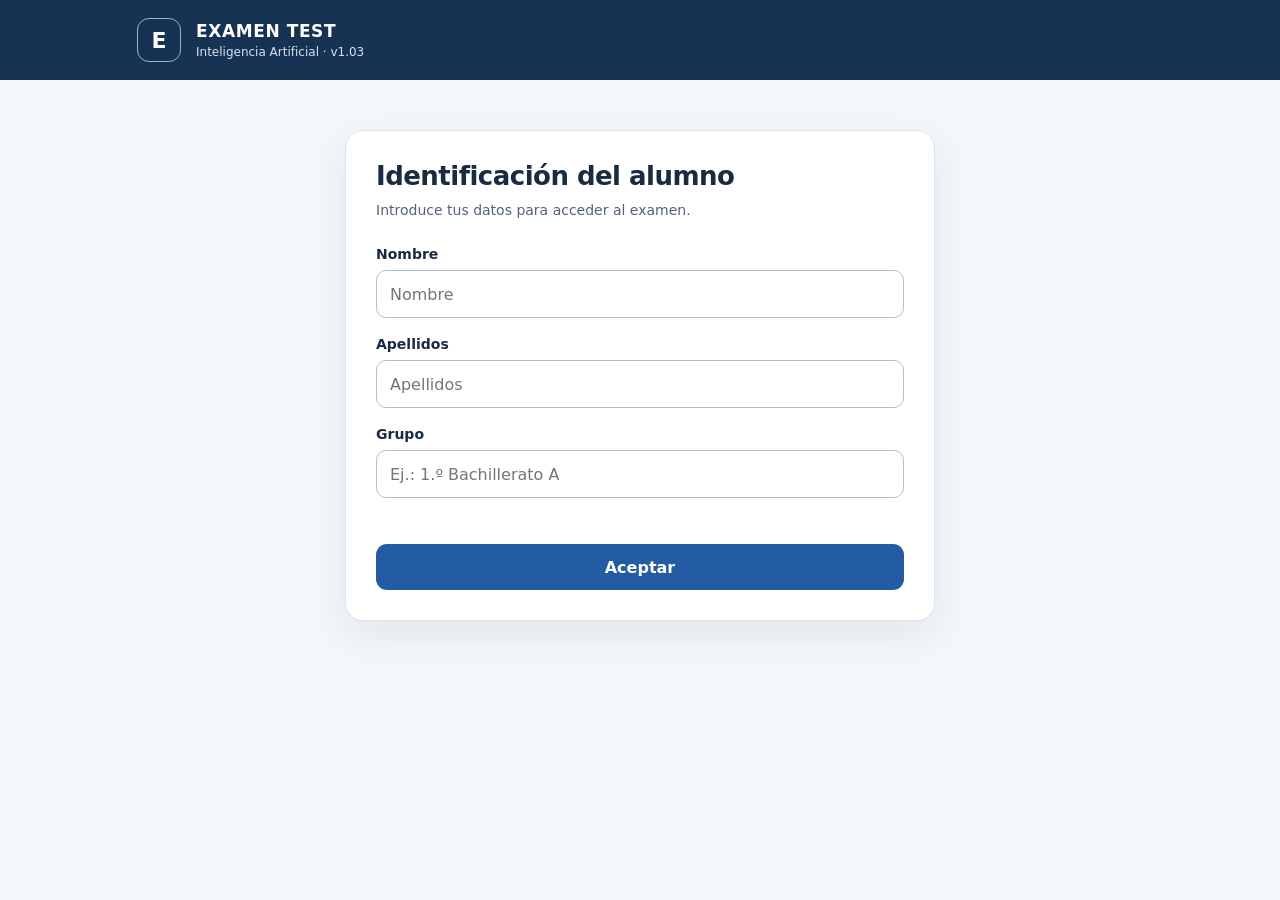
<file: index.html>
<!doctype html>
<html lang="es">
<head>
<meta charset="utf-8">
<meta name="viewport" content="width=device-width, initial-scale=1">
<meta name="theme-color" content="#173354">
<meta name="description" content="Examen de Inteligencia Artificial. 50 preguntas, 30 minutos y resultado descargable en PDF. Sin envíos de datos.">
<title>EXAMEN TEST · Inteligencia Artificial · v1.03</title>
<style>
:root{color-scheme:light;--ink:#192b43;--soft:#53627a;--blue:#235ba4;--blue-deep:#183b72;--paper:#fff;--bg:#f3f6fa;--edge:#dce4ef;--good:#1d7d52;--bad:#bd3a46;--warn:#ad6d16;--shadow:0 14px 38px rgba(18,38,68,.07)}
*{box-sizing:border-box}html{font-family:system-ui,-apple-system,BlinkMacSystemFont,"Segoe UI",sans-serif;-webkit-text-size-adjust:100%;scroll-behavior:smooth}body{background:var(--bg);color:var(--ink);margin:0;min-width:280px}button,input{font:inherit}button{cursor:pointer}button:disabled{opacity:.55;cursor:not-allowed}button:focus-visible,input:focus-visible{outline:3px solid #7fb3f5;outline-offset:2px}
header{background:#173354;color:white}header .shell{max-width:1050px;margin:auto;min-height:80px;display:flex;align-items:center;gap:15px;padding:12px 22px}.brandmark{width:44px;height:44px;border:1px solid #9db4d0;border-radius:12px;display:grid;place-items:center;font-size:22px;font-weight:800;flex:none}.brandtext strong{display:block;font-size:17px;letter-spacing:.035em}.brandtext small{display:block;font-size:12px;color:#d5e1f3;margin-top:4px}
main{max-width:1050px;margin:0 auto;padding:32px 20px 58px}.panel{background:var(--paper);border:1px solid var(--edge);border-radius:18px;padding:30px;box-shadow:var(--shadow)}.narrow{max-width:590px;margin:18px auto}.section-title{margin:0 0 8px;font-size:26px;letter-spacing:-.02em}.subtitle{margin:0 0 25px;color:var(--soft);font-size:14px;line-height:1.6}.hidden{display:none!important}.field{margin:0 0 18px}.field label{font-weight:650;display:block;font-size:14px;margin-bottom:8px}.field input{display:block;width:100%;height:48px;border:1px solid #afbed1;border-radius:10px;padding:0 13px;background:#fff;color:var(--ink)}.field input:invalid:focus{border-color:var(--bad)}.actions{display:flex;flex-wrap:wrap;align-items:center;gap:10px}.primary,.secondary,.danger,.plain{border-radius:11px;padding:12px 19px;min-height:46px;font-weight:650;border:1px solid transparent;transition:filter .14s}.primary{background:var(--blue);color:#fff}.primary:hover{filter:brightness(.93)}.secondary{background:#edf3fc;color:var(--blue-deep);border-color:#d1dded}.danger{background:#fff0f0;color:var(--bad);border-color:#ecc7cc}.plain{background:transparent;color:var(--soft);border-color:var(--edge)}.full{width:100%}.notice{border:1px solid #d6e4f7;background:#f4f8ff;border-radius:12px;padding:14px 16px;color:#354968;line-height:1.5;font-size:14px}.notice.warning{background:#fffbf0;border-color:#eddaa8;color:#745216}.notice.error{background:#fff3f3;border-color:#efcaca;color:#8f303a}.info-tiles{display:grid;grid-template-columns:repeat(3,minmax(0,1fr));gap:10px;margin:24px 0}.tile{background:#f3f7fc;padding:16px;border-radius:12px;text-align:center}.tile strong{display:block;font-size:22px;color:var(--blue-deep)}.tile span{font-size:12px;color:var(--soft)}.rules{padding-left:23px;color:#37485f;line-height:1.75;margin:16px 0 25px}.rules li{margin:6px 0}
.quiz-top{position:sticky;top:0;z-index:10;background:#fff;border-bottom:1px solid var(--edge);padding:10px 0;display:flex;align-items:center;justify-content:space-between;gap:15px;flex-wrap:wrap;margin-bottom:16px}.quiz-head{font-size:14px;color:var(--soft)}.quiz-head strong{display:block;font-size:16px;color:var(--ink);margin-top:3px}.timer{background:#e7f0fd;color:var(--blue-deep);border:1px solid #c9ddfa;border-radius:12px;padding:10px 17px;min-width:126px;text-align:center;font-weight:750;font-variant-numeric:tabular-nums;font-size:23px}.timer.urgent{background:#fff3df;color:#86520d;border-color:#f2c883}.timer.critical{background:#fee7e7;color:#a72835;border-color:#efa3aa}.progress{height:9px;background:#e7ecf3;border-radius:20px;overflow:hidden;margin:5px 0 25px}.progress div{height:100%;width:0;background:var(--blue);border-radius:20px;transition:width .14s}.question{font-size:clamp(19px,3vw,24px);font-weight:650;line-height:1.47;margin:0 0 25px;letter-spacing:-.012em}.answers{display:grid;gap:11px;margin-bottom:23px}.answer{display:flex;align-items:center;gap:14px;width:100%;text-align:left;padding:14px 16px;border:1.5px solid #ccd8e6;border-radius:12px;background:#fff;color:var(--ink);line-height:1.5;min-height:62px}.answer:hover{border-color:#7ca7dd;background:#fafcff}.answer.selected{border-color:var(--blue);background:#edf4ff;box-shadow:inset 0 0 0 1px var(--blue)}.answer-letter{display:grid;place-items:center;flex:none;width:30px;height:30px;border:1px solid #c4d0de;border-radius:8px;color:#405570;font-weight:700;background:#f5f7fa}.answer.selected .answer-letter{color:#fff;border-color:var(--blue);background:var(--blue)}.quiz-actions{display:flex;gap:9px;flex-wrap:wrap;align-items:center;justify-content:space-between;margin-top:14px}.quiz-actions-left,.quiz-actions-right{display:flex;flex-wrap:wrap;gap:9px}.grid-title{font-size:15px;font-weight:700;margin:26px 0 10px}.grid-legend{color:var(--soft);font-size:12px;margin-bottom:13px}.question-grid{display:grid;grid-template-columns:repeat(10,minmax(0,1fr));gap:8px}.question-grid button{border:1px solid #d3deea;min-width:0;min-height:37px;background:#f6f8fb;border-radius:8px;font-weight:650;color:#526079}.question-grid button.answered{background:#e5f5ec;color:#176b46;border-color:#a8dbc0}.question-grid button.current{outline:2px solid var(--blue);outline-offset:1px;background:var(--blue);color:#fff;border-color:var(--blue)}.grid-item{display:block}.review{display:grid;gap:13px;margin:25px 0}.review-item{border:1px solid var(--edge);border-radius:12px;padding:18px;background:#fff}.review-item.good{border-left:4px solid var(--good)}.review-item.bad{border-left:4px solid var(--bad)}.review-item.blank{border-left:4px solid var(--warn)}.review-q{font-weight:700;margin-bottom:9px;line-height:1.48}.review-option{font-size:14px;line-height:1.55;margin:3px 0;color:#42546b}.review-option b{color:var(--good)}.review-option .my-wrong{color:var(--bad);font-weight:750}.review-status{font-size:13px;color:var(--soft);margin-top:11px}.score{font-variant-numeric:tabular-nums;letter-spacing:-.02em;font-size:43px;line-height:1.1;font-weight:800;color:var(--blue-deep);margin:8px 0}.result-head{display:flex;align-items:flex-start;justify-content:space-between;gap:16px;flex-wrap:wrap}.result-head .subtitle{margin-bottom:10px}.result-metrics{display:grid;grid-template-columns:repeat(3,minmax(0,1fr));gap:10px;margin:20px 0}.metric{padding:15px;border:1px solid var(--edge);border-radius:11px;text-align:center}.metric b{font-size:24px;display:block}.metric span{color:var(--soft);font-size:12px}.tiny{color:var(--soft);font-size:12px;line-height:1.5}.callout{margin-top:22px}.status{min-height:20px;margin:8px 0;color:var(--bad);font-size:13px}.version{font-size:11px;color:var(--soft);text-align:right;margin-top:16px}.focus-warning{font-weight:600;color:#a15a12;font-size:13px;margin-top:10px}.noscript{padding:15px;background:#ffe6e6;color:#7a1c1c}
@media(max-width:700px){header .shell{min-height:69px;padding:11px 16px}main{padding:18px 10px 45px}.panel{padding:22px 16px;border-radius:14px}.section-title{font-size:23px}.question-grid{grid-template-columns:repeat(5,minmax(0,1fr));gap:8px}.question-grid button{min-height:41px}.quiz-actions{align-items:stretch}.quiz-actions-left,.quiz-actions-right{width:100%;justify-content:space-between}.quiz-actions-left>*{flex:1}.quiz-actions-right>*{flex:1}.info-tiles{gap:7px}.tile{padding:12px 5px}.tile strong{font-size:20px}.result-metrics{gap:6px}.metric{padding:12px 5px}.metric b{font-size:21px}.answer{padding:12px 10px;gap:9px}.brandtext strong{font-size:16px}}
@media(max-width:390px){.quiz-actions-left,.quiz-actions-right{flex-direction:column}.quiz-actions-left>*,.quiz-actions-right>*{width:100%}}
@media print{body{background:white;color:black}header,.actions,.quiz-actions,.grid-title,.question-grid,.grid-legend,.version{display:none!important}main{padding:0;max-width:none}.panel{border:0;box-shadow:none;padding:0}.review-item{break-inside:avoid}.review-item,.tile{background:#fff}}
</style>
</head>
<body>
<header><div class="shell"><div class="brandmark" aria-hidden="true">E</div><div class="brandtext"><strong>EXAMEN TEST</strong><small>Inteligencia Artificial · v1.03</small></div></div></header>
<main id="main">
<section id="screen-entry" class="panel narrow" aria-labelledby="entry-title">
<h1 id="entry-title" class="section-title">Identificación del alumno</h1>
<p class="subtitle">Introduce tus datos para acceder al examen.</p>
<form id="identity-form" novalidate>
<div class="field"><label for="student-name">Nombre</label><input type="text" id="student-name" autocomplete="given-name" maxlength="80" required placeholder="Nombre"></div>
<div class="field"><label for="student-surname">Apellidos</label><input type="text" id="student-surname" autocomplete="family-name" maxlength="120" required placeholder="Apellidos"></div>
<div class="field"><label for="student-group">Grupo</label><input type="text" id="student-group" maxlength="50" required placeholder="Ej.: 1.º Bachillerato A"></div>
<div id="entry-error" class="status" role="alert"></div>
<button type="submit" class="primary full" id="accept-btn">Aceptar</button>
</form>
</section>
<section id="screen-instructions" class="panel narrow hidden" aria-labelledby="instructions-title">
<h1 class="section-title" id="instructions-title">Instrucciones del examen</h1>
<p id="student-confirmation" class="subtitle"></p>
<div class="info-tiles"><div class="tile"><strong>50</strong><span>preguntas</span></div><div class="tile"><strong>30 min</strong><span>duración</span></div><div class="tile"><strong>10</strong><span>nota máxima</span></div></div>
<ul class="rules"><li>Cada pregunta tiene cuatro opciones y solo una correcta.</li><li>Los aciertos suman <strong>0,20</strong>; los errores restan <strong>0,05</strong>; en blanco puntúa <strong>0</strong>.</li><li>Las preguntas y sus respuestas aparecen en orden aleatorio.</li><li>Puedes navegar y cambiar tus respuestas mientras quede tiempo.</li><li>El examen finaliza automáticamente al llegar a cero.</li><li>Al terminar, descarga el PDF y entrégalo a tu profesor.</li></ul>
<div class="notice">El examen funciona en este dispositivo. Tus respuestas no se envían a ningún servidor. Si cierras la página, el tiempo sigue contando.</div>
<div class="actions" style="margin-top:20px"><button class="secondary" type="button" id="back-entry">Volver</button><button type="button" class="primary" id="start-exam">Comenzar examen</button></div>
</section>
<section id="screen-resume" class="panel narrow hidden" aria-labelledby="resume-title"><h1 id="resume-title" class="section-title">Examen guardado</h1><p id="resume-summary" class="subtitle"></p><div class="notice warning" id="resume-notice">El tiempo del examen continúa contando aunque cierres esta página.</div><div class="actions" style="margin-top:20px"><button type="button" class="primary" id="resume-exam">Continuar examen</button><button type="button" class="danger" id="abandon-exam">Abandonar examen</button></div></section>
<section id="screen-quiz" class="panel hidden" aria-labelledby="question-text">
<div class="quiz-top"><div class="quiz-head"><span id="student-quiz-name"></span><strong id="question-count"></strong></div><div class="timer" id="timer" role="timer" aria-label="Tiempo restante">30:00</div></div>
<div class="progress" role="progressbar" aria-label="Preguntas respondidas" aria-valuemin="0" aria-valuemax="50" aria-valuenow="0" id="progress-track"><div id="progress-bar"></div></div>
<h1 class="question" id="question-text"></h1>
<div id="answer-options" class="answers" role="group" aria-label="Opciones de respuesta"></div>
<div class="quiz-actions"><div class="quiz-actions-left"><button type="button" class="secondary" id="prev-q">Anterior</button><button type="button" class="plain" id="clear-answer">Borrar respuesta</button></div><div class="quiz-actions-right"><button type="button" class="primary" id="next-q">Siguiente</button><button type="button" class="danger hidden" id="finish-exam">Finalizar examen</button></div></div>
<h2 class="grid-title">Ir a una pregunta</h2><div class="grid-legend">Azul: actual · Verde: contestada · Gris: pendiente</div><div class="question-grid" id="question-grid" aria-label="Navegación por preguntas"></div>
<p class="focus-warning" id="focus-notice" aria-live="polite"></p>
</section>
<section id="screen-result" class="panel hidden" aria-labelledby="result-title">
<div class="result-head"><div><h1 class="section-title" id="result-title">Examen finalizado</h1><p class="subtitle" id="result-student"></p><div class="score" id="result-score"></div><div class="tiny" id="result-times"></div></div><div class="actions"><button class="primary" id="download-pdf" type="button">Descargar PDF</button><button class="secondary" id="print-result" type="button">Imprimir / guardar PDF</button></div></div>
<div class="result-metrics"><div class="metric"><b id="result-correct">0</b><span>Aciertos</span></div><div class="metric"><b id="result-wrong">0</b><span>Errores</span></div><div class="metric"><b id="result-blank">0</b><span>En blanco</span></div></div>
<div class="notice">Descarga el PDF y envíaselo a tu profesor. No se envían resultados automáticamente.</div><p class="status" id="pdf-status" role="status"></p>
<h2 class="grid-title">Revisión de las 50 preguntas (orden original)</h2><div class="review" id="review-list"></div>
<div class="actions"><button type="button" class="plain" id="new-exam">Nuevo examen</button></div>
</section>
<section id="screen-failure" class="panel narrow hidden"><h1 class="section-title">No se puede iniciar el examen</h1><div class="notice error" id="fatal-message"></div></section>
<noscript><div class="noscript">Para realizar este examen es necesario activar JavaScript en el navegador.</div></noscript>
</main>
<script id="exam-question-bank" type="application/json">[{"id":1,"question":"¿Qué distingue fundamentalmente la capacidad de una máquina para ejecutar una labor compleja de la cognición humana?","options":[{"id":"A","text":"La velocidad de procesamiento de datos masivos frente a la lentitud biológica."},{"id":"B","text":"La capacidad de la máquina para imitar conductas inteligentes sin poseer conciencia ni comprensión real."},{"id":"C","text":"La dependencia exclusiva de reglas lógicas preprogramadas por ingenieros."},{"id":"D","text":"La imposibilidad de las máquinas para adaptarse a entornos físicos cambiantes."}],"correctOptionId":"B"},{"id":2,"question":"¿Cuál fue la contribución principal de la Conferencia de Dartmouth celebrada en 1956?","options":[{"id":"A","text":"La creación del primer modelo de lenguaje capaz de superar el Test de Turing."},{"id":"B","text":"El desarrollo de las primeras redes neuronales profundas aplicadas al reconocimiento de voz."},{"id":"C","text":"La formalización y acuñación del término Artificial Intelligence por parte de investigadores como McCarthy y Minsky."},{"id":"D","text":"El inicio de los llamados «inviernos de la IA» debido al recorte de financiación gubernamental."}],"correctOptionId":"C"},{"id":3,"question":"¿Qué caracterizó a los períodos conocidos históricamente como «Inviernos de la IA»?","options":[{"id":"A","text":"El auge de sistemas basados en el aprendizaje automático a partir de datos masivos."},{"id":"B","text":"Una caída drástica en el interés y la inversión al no cumplirse las expectativas desmedidas de la época."},{"id":"C","text":"La transición definitiva de la lógica simbólica hacia la generación de contenido multimedia."},{"id":"D","text":"El dominio exclusivo de la inteligencia artificial general en entornos de simulación industrial."}],"correctOptionId":"B"},{"id":4,"question":"¿Cómo se resume la evolución histórica de los paradigmas técnicos en la Inteligencia Artificial?","options":[{"id":"A","text":"Redes neuronales → Reglas simbólicas → Modelos generativos → Aprendizaje automático."},{"id":"B","text":"Reglas y lógica → Aprendizaje automático a partir de datos → Redes neuronales → Modelos generativos."},{"id":"C","text":"Modelos generativos → Lógica simbólica → Aprendizaje profundo → Automatización básica."},{"id":"D","text":"Aprendizaje por refuerzo → Sistemas expertos → Computación cuántica → IA específica."}],"correctOptionId":"B"},{"id":5,"question":"¿Por qué un sistema experto en ajedrez que derrota a campeones mundiales se clasifica como ANI (IA Específica)?","options":[{"id":"A","text":"Porque carece de conexión a internet para consultar bases de datos externas durante la partida."},{"id":"B","text":"Porque su diseño le permite alcanzar la excelencia en un dominio concreto, pero es incapaz de transferir ese conocimiento a otras actividades cotidianas."},{"id":"C","text":"Porque utiliza sensores físicos para mover las piezas sin intervención humana."},{"id":"D","text":"Porque requiere ser reprogramado manualmente tras cada movimiento del oponente."}],"correctOptionId":"B"},{"id":6,"question":"¿Qué cualidad definiría a una hipotética Inteligencia Artificial General (AGI) frente a los sistemas actuales?","options":[{"id":"A","text":"La capacidad de generar fotografías hiperrealistas en cuestión de segundos."},{"id":"B","text":"La habilidad para aprender, razonar de manera flexible y aplicar conocimientos de un ámbito a otro sin necesidad de reentrenamiento constante."},{"id":"C","text":"El procesamiento exclusivo de lenguaje natural mediante modelos estadísticos de predicción."},{"id":"D","text":"La ejecución infalible de instrucciones fijas en entornos industriales controlados."}],"correctOptionId":"B"},{"id":7,"question":"¿En qué se diferencia el funcionamiento de la IA generativa respecto al de una base de datos tradicional?","options":[{"id":"A","text":"La IA generativa almacena copias exactas de documentos para recuperarlos mediante palabras clave."},{"id":"B","text":"La IA generativa sintetiza creaciones originales a partir de los patrones estadísticos asimilados durante su fase de entrenamiento."},{"id":"C","text":"Las bases de datos tradicionales pueden inventar referencias bibliográficas cuando no encuentran un registro."},{"id":"D","text":"La IA generativa únicamente opera con información numérica, mientras que las bases de datos gestionan contenido multimedia."}],"correctOptionId":"B"},{"id":8,"question":"¿Cuál es el mecanismo subyacente mediante el cual operan los Grandes Modelos de Lenguaje (LLM)?","options":[{"id":"A","text":"La búsqueda en tiempo real de respuestas preescritas por expertos humanos en enciclopedias digitales."},{"id":"B","text":"El cálculo estadístico orientado a predecir cuál es la siguiente palabra más probable dentro de una secuencia."},{"id":"C","text":"La traducción directa de código binario a reglas gramaticales fijas de lógica simbólica."},{"id":"D","text":"La comprensión consciente del significado emocional de cada término utilizado por el usuario."}],"correctOptionId":"B"},{"id":9,"question":"¿A qué fenómeno se refiere el concepto de «alucinación» en el contexto de la IA generativa?","options":[{"id":"A","text":"A la incapacidad del sistema para procesar formatos de audio y vídeo simultáneamente."},{"id":"B","text":"A la generación de datos falsos, referencias inexistentes o afirmaciones inventadas presentadas con aparente seguridad."},{"id":"C","text":"Al fallo mecánico de los sensores ópticos cuando existe baja luminosidad en el entorno."},{"id":"D","text":"A la saturación de la memoria del modelo cuando se introducen instrucciones demasiado largas."}],"correctOptionId":"B"},{"id":10,"question":"¿Cuál es la diferencia estructural entre la programación tradicional y el enfoque del Machine Learning?","options":[{"id":"A","text":"En la programación tradicional se introducen datos y resultados para obtener reglas; en el Machine Learning se introducen reglas y datos para obtener resultados."},{"id":"B","text":"En la programación tradicional el humano codifica las reglas explícitas; en el Machine Learning el sistema deduce los patrones a partir de datos y resultados conocidos."},{"id":"C","text":"El Machine Learning prescinde por completo de los datos históricos, basándose únicamente en la lógica deductiva."},{"id":"D","text":"La programación tradicional se utiliza exclusivamente para robótica, mientras que el Machine Learning solo sirve para textos."}],"correctOptionId":"B"},{"id":11,"question":"¿Qué relación jerárquica y técnica existe entre la Inteligencia Artificial, el Machine Learning y el Deep Learning?","options":[{"id":"A","text":"Son tres disciplinas independientes que compiten por resolver problemas de automatización industrial."},{"id":"B","text":"El Deep Learning es una subdisciplina del Machine Learning, el cual a su vez forma parte del campo más amplio de la Inteligencia Artificial."},{"id":"C","text":"El Machine Learning es una técnica avanzada derivada de las redes neuronales profundas del Deep Learning."},{"id":"D","text":"La Inteligencia Artificial es el componente técnico específico que permite funcionar al Deep Learning."}],"correctOptionId":"B"},{"id":12,"question":"¿De qué manera procesa la información una red neuronal profunda (Deep Learning) para clasificar una imagen?","options":[{"id":"A","text":"Comparando píxel por píxel la fotografía con una única plantilla almacenada en su memoria."},{"id":"B","text":"Mediante un flujo que va desde una capa de entrada, atraviesa múltiples capas ocultas que extraen patrones complejos, hasta llegar a una capa de salida."},{"id":"C","text":"Aplicando una única regla condicional basada en el brillo y el contraste general del archivo."},{"id":"D","text":"Solicitando la intervención de un operador humano en cada fase intermedia del análisis."}],"correctOptionId":"B"},{"id":13,"question":"¿Cuál es la diferencia esencial entre un sistema de automatización convencional y uno basado en Inteligencia Artificial?","options":[{"id":"A","text":"La automatización sigue instrucciones fijas y predecibles sin adaptarse, mientras que la IA analiza datos para inferir patrones y actuar según probabilidades."},{"id":"B","text":"La automatización requiere sensores físicos avanzados, mientras que la IA solo funciona en entornos virtuales."},{"id":"C","text":"La IA garantiza un comportamiento 100 % determinista, mientras que la automatización se basa en la improvisación estadística."},{"id":"D","text":"No existe diferencia técnica; ambos términos son sinónimos empleados en distintos sectores industriales."}],"correctOptionId":"A"},{"id":14,"question":"En un sistema de climatización inteligente que combina IA y automatización, ¿qué función cumple exactamente la Inteligencia Artificial?","options":[{"id":"A","text":"Medir físicamente los grados centígrados y el porcentaje de humedad ambiental."},{"id":"B","text":"Encender mecánicamente el compresor eléctrico cuando recibe una orden directa."},{"id":"C","text":"Analizar los patrones de los datos recogidos para predecir variaciones térmicas y determinar la necesidad de actuar."},{"id":"D","text":"Mantener el sistema apagado a una hora fija previamente programada por el usuario."}],"correctOptionId":"C"},{"id":15,"question":"En un sistema inteligente que aprende de los resultados de sus acciones, ¿qué secuencia describe su funcionamiento?","options":[{"id":"A","text":"Programar → Ejecutar → Reiniciar → Almacenar."},{"id":"B","text":"Percibir → Procesar → Decidir → Actuar → Aprender."},{"id":"C","text":"Simular → Validar → Comercializar → Descartar."},{"id":"D","text":"Clasificar → Etiquetar → Traducir → Publicar."}],"correctOptionId":"B"},{"id":16,"question":"Dentro de la arquitectura de un sistema inteligente conectado al mundo físico, ¿qué papel desempeñan los sensores?","options":[{"id":"A","text":"Ejecutan las acciones físicas sobre el entorno, funcionando de manera análoga a los músculos."},{"id":"B","text":"Captan magnitudes del entorno (como luz, distancia o temperatura) actuando como los «sentidos» de la máquina."},{"id":"C","text":"Almacenan los modelos de lenguaje para generar respuestas textuales coherentes."},{"id":"D","text":"Evalúan la ética y responsabilidad de las decisiones tomadas por el algoritmo."}],"correctOptionId":"B"},{"id":17,"question":"¿Qué consecuencia directa tiene la falta de datos adecuados o de calidad en la fase de entrada de un sistema inteligente?","options":[{"id":"A","text":"El sistema compensa la carencia utilizando reglas lógicas simbólicas de forma automática."},{"id":"B","text":"El rendimiento del sistema se ve gravemente comprometido, pudiendo funcionar de manera errónea o fallar por completo."},{"id":"C","text":"Los actuadores aumentan su velocidad de respuesta para evitar retrasos en la ejecución."},{"id":"D","text":"El modelo se convierte automáticamente en una Inteligencia Artificial General para resolver el problema."}],"correctOptionId":"B"},{"id":18,"question":"¿Cuál de los siguientes elementos constituye un ejemplo de «actuador» en un sistema robótico o de IoT?","options":[{"id":"A","text":"Un acelerómetro que mide la inclinación y el movimiento del dispositivo."},{"id":"B","text":"Un sensor ultrasónico que calcula la distancia respecto a un obstáculo."},{"id":"C","text":"Un servomotor, una válvula o un brazo robótico que modifica el entorno físico tras recibir una orden."},{"id":"D","text":"Un algoritmo de Deep Learning que identifica una silueta humana en una fotografía."}],"correctOptionId":"C"},{"id":19,"question":"En el ejemplo práctico de un robot aspirador, ¿qué ocurre inmediatamente después de que el sistema decide hacia dónde desplazarse?","options":[{"id":"A","text":"Los sensores detectan por primera vez la presencia de paredes en la habitación."},{"id":"B","text":"Los actuadores ponen en marcha los motores y mueven las ruedas para ejecutar el desplazamiento."},{"id":"C","text":"El sistema entra en un «invierno de la IA» debido a la complejidad del mapa generado."},{"id":"D","text":"Se detiene el ciclo de forma definitiva al haberse completado la única tarea programada."}],"correctOptionId":"B"},{"id":20,"question":"¿Cuál es la principal ventaja de entrenar a un sistema de IA en un entorno simulado antes de llevarlo al mundo real?","options":[{"id":"A","text":"Garantiza que los datos obtenidos sean 100 % idénticos a la imprevisibilidad del mundo físico."},{"id":"B","text":"Permite ejecutar millones de pruebas a gran velocidad, bajo condiciones controladas y sin riesgo de daños físicos ni altos costes."},{"id":"C","text":"Elimina la necesidad de utilizar algoritmos de procesamiento durante la fase de aprendizaje."},{"id":"D","text":"Permite que el sistema adquiera conciencia humana antes de interactuar con personas."}],"correctOptionId":"B"},{"id":21,"question":"¿Qué limitación o desventaja presenta el aprendizaje realizado directamente en entornos reales?","options":[{"id":"A","text":"Imposibilita la validación del comportamiento verdadero de la máquina en su destino final."},{"id":"B","text":"Conlleva un menor control sobre las variables del entorno, mayor consumo de tiempo y el riesgo de que los errores provoquen daños materiales o físicos."},{"id":"C","text":"Impide el uso de sensores y actuadores físicos durante las pruebas de campo."},{"id":"D","text":"Solo permite entrenar sistemas basados en reglas fijas de automatización doméstica."}],"correctOptionId":"B"},{"id":22,"question":"¿Cuál es la estrategia habitual en el desarrollo de sistemas complejos como los vehículos autónomos respecto a los entornos de aprendizaje?","options":[{"id":"A","text":"Entrenarlos exclusivamente en carreteras reales desde el primer segundo para evitar sesgos de simulación."},{"id":"B","text":"Entrenarlos inicialmente en simuladores virtuales para que cometan errores sin peligro, y posteriormente adaptarlos y validarlos en el mundo real."},{"id":"C","text":"Utilizar únicamente entornos simulados y prohibir su despliegue en entornos físicos no controlados."},{"id":"D","text":"Sustituir los sensores físicos por bases de datos estáticas durante la conducción real."}],"correctOptionId":"B"},{"id":23,"question":"¿Qué ejemplo ilustra correctamente la combinación de una regla de automatización con un patrón de probabilidad de IA?","options":[{"id":"A","text":"«Si el reloj marca las 08:00, sube las persianas; si marca las 22:00, bájalas»."},{"id":"B","text":"«Si la cámara detecta una silueta que probablemente sea una persona delante del robot, entonces ordena al motor que frene»."},{"id":"C","text":"«Si la nota del examen es igual o superior a 5, el sistema imprime la palabra aprobado»."},{"id":"D","text":"«Si el usuario introduce un texto, el sistema busca la coincidencia exacta en un diccionario»."}],"correctOptionId":"B"},{"id":24,"question":"¿Por qué el texto advierte sobre la necesidad de verificar la información generada por modelos como GPT, Gemini o Claude en ámbitos académicos?","options":[{"id":"A","text":"Porque estos modelos solo tienen acceso a información publicada antes de la Conferencia de Dartmouth."},{"id":"B","text":"Porque al funcionar mediante predicción estadística de palabras y no como fuentes enciclopédicas verificadas, pueden fabricar datos falsos con apariencia verosímil."},{"id":"C","text":"Porque sus respuestas están cifradas mediante lógica simbólica que requiere traducción manual."},{"id":"D","text":"Porque están diseñados exclusivamente para la generación de clips de vídeo y música, fallando siempre en texto."}],"correctOptionId":"B"},{"id":25,"question":"Según la reflexión final del documento, ¿qué actitud debe adoptar un estudiante ante el despliegue actual de la Inteligencia Artificial?","options":[{"id":"A","text":"Delegar todas sus decisiones académicas y personales en la IA debido a su infalibilidad técnica."},{"id":"B","text":"Comprender sus fundamentos técnicos para utilizarla con sentido crítico, verificando sus resultados y considerando sus implicaciones éticas."},{"id":"C","text":"Rechazar el uso de herramientas generativas hasta que se alcance el desarrollo consensuado de la Inteligencia Artificial General."},{"id":"D","text":"Asumir que la IA posee criterios morales propios que garantizan un impacto social siempre positivo."}],"correctOptionId":"B"},{"id":26,"question":"¿Por qué se considera que los contenidos de seguridad, privacidad y ética digital constituyen una base imprescindible en este curso?","options":[{"id":"A","text":"Porque sustituyen por completo la necesidad de aprender lenguajes de programación."},{"id":"B","text":"Porque aportan los criterios de evaluación y hábitos responsables necesarios para utilizar, diseñar o evaluar cualquier sistema tecnológico posterior."},{"id":"C","text":"Porque garantizan que los dispositivos queden inmunes de forma permanente frente a cualquier ciberataque futuro."},{"id":"D","text":"Porque son requisitos legales exclusivos para los desarrolladores de software comercial."}],"correctOptionId":"B"},{"id":27,"question":"Un servidor corporativo sufre un ataque que cifra sus bases de datos e impide que los empleados accedan a sus archivos durante la jornada laboral, aunque la información no haya sido filtrada al exterior. ¿Qué principio básico de la seguridad informática se ha vulnerado directamente?","options":[{"id":"A","text":"Exclusivamente la confidencialidad de las comunicaciones."},{"id":"B","text":"La disponibilidad, ya que un sistema seguro pero inaccesible cuando se necesita pierde su utilidad."},{"id":"C","text":"La portabilidad de los datos entre plataformas en la nube."},{"id":"D","text":"La trazabilidad de las copias de seguridad externas."}],"correctOptionId":"B"},{"id":28,"question":"¿Cuál es la postura realista respecto al nivel de protección que se puede alcanzar en un entorno digital?","options":[{"id":"A","text":"La seguridad absoluta es alcanzable si se instalan al menos tres programas antivirus simultáneos."},{"id":"B","text":"La seguridad absoluta no existe; el propósito real es mitigar los riesgos hasta un nivel aceptable mediante buenas prácticas constantes."},{"id":"C","text":"Basta con proteger la contraseña inicial para que el resto del sistema sea invulnerable."},{"id":"D","text":"Solo los sistemas desconectados de internet ofrecen una seguridad total frente al acceso físico."}],"correctOptionId":"B"},{"id":29,"question":"¿Qué ventaja ofrece una frase larga frente a una contraseña corta repleta de símbolos complejos?","options":[{"id":"A","text":"Ofrece mayor resistencia a los ataques de fuerza bruta debido a su longitud."},{"id":"B","text":"Evita la necesidad de utilizar gestores de contraseñas en servicios bancarios."},{"id":"C","text":"Permite reutilizar la misma clave en múltiples plataformas sin riesgo de filtración."},{"id":"D","text":"Impide que los navegadores web almacenen las credenciales en la memoria caché."}],"correctOptionId":"A"},{"id":30,"question":"¿En qué consiste exactamente un «ataque de reutilización de credenciales»?","options":[{"id":"A","text":"En adivinar una clave probando combinaciones aleatorias de nombres y años de nacimiento."},{"id":"B","text":"En aprovechar la filtración de una contraseña en un servicio web para intentar acceder con esa misma clave a otras cuentas del usuario."},{"id":"C","text":"En instalar un programa espía que registra las pulsaciones del teclado en tiempo real."},{"id":"D","text":"En suplantar la identidad de un técnico de soporte para pedir un código por teléfono."}],"correctOptionId":"B"},{"id":31,"question":"¿Cuál es la función principal de un gestor de contraseñas dentro de una estrategia de higiene digital?","options":[{"id":"A","text":"Eliminar la verificación en dos pasos para agilizar el inicio de sesión en dispositivos compartidos."},{"id":"B","text":"Generar claves aleatorias y robustas, guardarlas de forma segura y permitir usar una distinta en cada servicio sin tener que memorizarlas."},{"id":"C","text":"Bloquear automáticamente las redes Wi-Fi públicas que carecen de certificado de seguridad."},{"id":"D","text":"Detectar correos electrónicos fraudulentos antes de que lleguen a la bandeja de entrada."}],"correctOptionId":"B"},{"id":32,"question":"¿Qué diferencia conceptual existe entre la «identificación» y la «autenticación» en un sistema informático?","options":[{"id":"A","text":"La identificación consiste en declarar quiénes somos, mientras que la autenticación exige aportar evidencias verificables que demuestren dicha identidad."},{"id":"B","text":"La identificación utiliza factores biométricos, mientras que la autenticación se basa únicamente en el nombre de usuario."},{"id":"C","text":"Ambos términos son sinónimos que designan el proceso de crear una cuenta nueva."},{"id":"D","text":"La autenticación es opcional en sistemas críticos, mientras que la identificación es siempre obligatoria."}],"correctOptionId":"A"},{"id":33,"question":"Si un sistema de acceso solicita introducir un código PIN y, a continuación, validar la huella dactilar en el teléfono móvil, ¿qué factores de autenticación está combinando?","options":[{"id":"A","text":"Dos factores basados exclusivamente en algo que el usuario posee físicamente."},{"id":"B","text":"Un factor de conocimiento (algo que se sabe) junto con un factor biométrico (algo que se es)."},{"id":"C","text":"Un factor de posesión y una pregunta de seguridad preestablecida."},{"id":"D","text":"Dos factores de inherencia biométrica aplicados de forma secuencial."}],"correctOptionId":"B"},{"id":34,"question":"¿Cuál es el rasgo psicológico más característico que suelen explotar los mensajes de phishing para lograr que la víctima entregue sus datos?","options":[{"id":"A","text":"El aburrimiento del usuario mediante textos técnicos extremadamente extensos."},{"id":"B","text":"La creación de una falsa sensación de urgencia, amenaza o premio inesperado para inducir una reacción impulsiva y sin reflexión."},{"id":"C","text":"La solicitud de autorización legal por escrito antes de redirigir a una página externa."},{"id":"D","text":"El envío exclusivo de archivos comprimidos sin ningún texto acompañante."}],"correctOptionId":"B"},{"id":35,"question":"¿Por qué se afirma en el ámbito de la ingeniería social que la persona suele ser el eslabón más débil de la seguridad?","options":[{"id":"A","text":"Porque los sistemas operativos modernos ya no contienen vulnerabilidades técnicas."},{"id":"B","text":"Porque los atacantes manipulan emociones humanas como la confianza, la cortesía o el miedo para obtener información sin necesidad de vulnerar barreras técnicas."},{"id":"C","text":"Porque los usuarios carecen de capacidad legal para denunciar una suplantación de identidad."},{"id":"D","text":"Porque los programas antivirus solo protegen el hardware y nunca las cuentas de correo."}],"correctOptionId":"B"},{"id":36,"question":"¿Qué diferencia el comportamiento de un troyano respecto al de un ransomware?","options":[{"id":"A","text":"El troyano cifra los archivos exigiendo un pago económico, mientras que el ransomware muestra publicidad invasiva en el navegador."},{"id":"B","text":"El troyano se disfraza de software legítimo para operar oculto en segundo plano, mientras que el ransomware secuestra y cifra la información pidiendo un rescate."},{"id":"C","text":"El troyano se replica automáticamente infectando archivos como un virus biológico, mientras que el ransomware solo registra pulsaciones de teclado."},{"id":"D","text":"No existe diferencia funcional; ambos son herramientas de auditoría diseñadas para mejorar el rendimiento del sistema."}],"correctOptionId":"B"},{"id":37,"question":"¿Cuál es el objetivo específico de un keylogger dentro de la categoría de spyware?","options":[{"id":"A","text":"Bloquear el acceso al sistema operativo hasta que se actualice el software."},{"id":"B","text":"Registrar de forma encubierta las teclas pulsadas por el usuario con el fin de sustraer contraseñas y datos confidenciales."},{"id":"C","text":"Replicarse a través de memorias USB para saturar el almacenamiento del equipo."},{"id":"D","text":"Generar ventanas emergentes con anuncios personalizados según el historial web."}],"correctOptionId":"B"},{"id":38,"question":"Un ordenador cuenta con el mejor cortafuegos y antivirus del mercado, pero se deja desbloqueado en una sala pública. ¿Qué vulnerabilidad crítica señala el documento en este escenario?","options":[{"id":"A","text":"Ninguna, ya que el software de seguridad impide cualquier extracción de datos mediante puertos físicos."},{"id":"B","text":"Que la protección lógica frente a internet resulta ineficaz si existe acceso físico sin restricciones al dispositivo."},{"id":"C","text":"Que el cifrado del disco duro se desactiva automáticamente al detectar redes externas."},{"id":"D","text":"Que las actualizaciones del sistema corrigen únicamente fallos ocurridos en redes domésticas."}],"correctOptionId":"B"},{"id":39,"question":"¿Qué regla fundamental debe regir la interacción de un usuario con herramientas externas de Inteligencia Artificial respecto a la información que introduce?","options":[{"id":"A","text":"Introducir únicamente documentos en formato PDF para evitar que los servidores externos lean el contenido."},{"id":"B","text":"No compartir nunca en una IA información que no tendríamos autorización para revelar a un tercero desconocido."},{"id":"C","text":"Compartir datos confidenciales siempre que se solicite explícitamente a la IA que los borre al terminar la sesión."},{"id":"D","text":"Utilizar redes Wi-Fi públicas para anonimizar el origen de las consultas realizadas al modelo."}],"correctOptionId":"B"},{"id":40,"question":"Si un estudiante necesita utilizar una IA para resumir el informe médico de un familiar o compañero, ¿qué medida previa es obligatoria para respetar la privacidad?","options":[{"id":"A","text":"Pedir permiso verbal al proveedor de la herramienta de IA antes de subir el documento."},{"id":"B","text":"Eliminar cualquier dato identificativo personal antes de procesar el texto, además de contar con autorización legítima."},{"id":"C","text":"Traducir el informe a otro idioma para que el algoritmo no reconozca los términos clínicos."},{"id":"D","text":"Dividir el informe en varios mensajes cortos para fragmentar la información en el servidor."}],"correctOptionId":"B"},{"id":41,"question":"De acuerdo con los principios del Reglamento General de Protección de Datos (RGPD) europeo, ¿qué obligación tienen quienes recogen datos personales?","options":[{"id":"A","text":"Conservar todos los datos recopilados de forma indefinida por si resultan útiles en futuros proyectos."},{"id":"B","text":"Recoger exclusivamente los datos estrictamente necesarios, utilizarlos solo para el fin declarado, protegerlos y garantizar los derechos de acceso, rectificación y supresión."},{"id":"C","text":"Publicar los datos en repositorios de dominio público tras transcurrir un año desde su recogida."},{"id":"D","text":"Vender la información anonimizada a plataformas de IA para financiar el mantenimiento de sus servidores."}],"correctOptionId":"B"},{"id":42,"question":"¿Qué distingue a una licencia Creative Commons frente al Dominio Público?","options":[{"id":"A","text":"El Dominio Público prohíbe cualquier tipo de copia, mientras que Creative Commons permite el uso comercial sin restricciones."},{"id":"B","text":"El Dominio Público permite el uso libre sin restricciones, mientras que Creative Commons autoriza determinados usos sujetos a las condiciones específicas fijadas por el autor."},{"id":"C","text":"Creative Commons se aplica exclusivamente a código fuente abierto (GPL), mientras que el Dominio Público rige solo para obras musicales."},{"id":"D","text":"No existe diferencia legal; ambas figuras reservan todos los derechos de explotación económica al creador original."}],"correctOptionId":"B"},{"id":43,"question":"Ante la duda sobre si una imagen, texto o conjunto de datos encontrado en internet puede utilizarse libremente en un proyecto, ¿qué criterio práctico debe aplicarse?","options":[{"id":"A","text":"Utilizarlo libremente siempre que no aparezca un símbolo visible de Copyright en la página."},{"id":"B","text":"Asumir por defecto que NO se tiene permiso para utilizarlo hasta poder demostrar lo contrario."},{"id":"C","text":"Modificar ligeramente los colores o el texto para convertirlo automáticamente en obra propia."},{"id":"D","text":"Subirlo a una IA generativa para que lo recree y eludir así cualquier licencia original."}],"correctOptionId":"B"},{"id":44,"question":"¿Qué implica el principio de «equidad» dentro del marco ético del uso de la Inteligencia Artificial?","options":[{"id":"A","text":"Garantizar que todas las herramientas de IA sean gratuitas y de código abierto."},{"id":"B","text":"Evitar que los sistemas y su utilización perpetúen o amplifiquen sesgos discriminatorios."},{"id":"C","text":"Repartir a partes iguales la autoría intelectual entre el estudiante y el modelo de lenguaje."},{"id":"D","text":"Limitar el tiempo diario de conexión a internet de cada usuario."}],"correctOptionId":"B"},{"id":45,"question":"¿Cuál de las siguientes situaciones representa un uso ético y transparente de la Inteligencia Artificial en el ámbito académico?","options":[{"id":"A","text":"Generar un ensayo completo mediante IA y entregarlo sin mención alguna como trabajo original propio."},{"id":"B","text":"Emplear la IA para obtener explicaciones alternativas de un concepto complejo o mejorar la redacción de un borrador propio siendo transparente sobre su uso."},{"id":"C","text":"Utilizar una IA para simular declaraciones falsas de un compañero en redes sociales."},{"id":"D","text":"Introducir evaluaciones confidenciales de otros alumnos para comparar calificaciones."}],"correctOptionId":"B"},{"id":46,"question":"¿Por qué resulta relevante ejercer y conocer el «derecho al olvido digital»?","options":[{"id":"A","text":"Porque permite borrar automáticamente todas las copias de seguridad almacenadas en dispositivos físicos ajenos."},{"id":"B","text":"Porque la información publicada en internet tiende a perdurar y puede dañar la reputación, las relaciones o futuras oportunidades laborales si es innecesaria, incorrecta o perjudicial."},{"id":"C","text":"Porque obliga a las empresas de IA a eliminar sus modelos entrenados cada seis meses."},{"id":"D","text":"Porque exime al usuario de tener que configurar la privacidad en sus perfiles de redes sociales."}],"correctOptionId":"B"},{"id":47,"question":"¿Qué diferencia fundamental separa la «desinformación» de la «misinformación»?","options":[{"id":"A","text":"La desinformación se difunde únicamente mediante deepfakes, mientras que la misinformación solo utiliza texto escrito."},{"id":"B","text":"La desinformación es información falsa creada y difundida con intención deliberada de engañar, mientras que la misinformación es información falsa compartida sin mala intención."},{"id":"C","text":"La misinformación es un delito penal grave, mientras que la desinformación es un error técnico de los motores de búsqueda."},{"id":"D","text":"No existe distinción; ambos términos definen noticias verificadas por fuentes independientes."}],"correctOptionId":"B"},{"id":48,"question":"¿Qué preguntas clave debe formularse un usuario para verificar críticamente la fiabilidad de un contenido digital antes de compartirlo?","options":[{"id":"A","text":"Quién lo publica, cuándo se publicó, qué evidencias originales aporta y qué dicen otras fuentes independientes al respecto."},{"id":"B","text":"Cuántos «me gusta» tiene la publicación, qué colores predominan en su diseño y cuánto tarda en cargar."},{"id":"C","text":"Si el enlace utiliza un acortador de URL y si proviene de una red Wi-Fi abierta."},{"id":"D","text":"Si el texto ha sido redactado mediante una licencia GPL o bajo Copyright tradicional."}],"correctOptionId":"A"},{"id":49,"question":"¿Qué relación existe entre el uso cotidiano de grandes modelos de Inteligencia Artificial y la sostenibilidad ambiental?","options":[{"id":"A","text":"La actividad digital carece de impacto ecológico al desarrollarse íntegramente en entornos virtuales."},{"id":"B","text":"La actividad digital, incluidos los centros de datos, las redes y los modelos de IA, consume energía. Evitar consultas innecesarias ayuda a reducir su impacto ambiental."},{"id":"C","text":"El reciclaje de dispositivos electrónicos aumenta el consumo eléctrico de los servidores en la nube."},{"id":"D","text":"Una consulta a una IA consume exactamente la misma energía que mantener apagado un ordenador durante un mes."}],"correctOptionId":"B"},{"id":50,"question":"¿Qué hábito contribuye de manera directa a reducir la huella de carbono digital asociada a la tecnología?","options":[{"id":"A","text":"Renovar los teléfonos móviles y ordenadores cada año para disponer siempre de baterías nuevas."},{"id":"B","text":"Prolongar la vida útil de los dispositivos, apagarlos cuando no se usen, reciclarlos adecuadamente y emplear la IA de forma eficiente evitando consultas superfluas."},{"id":"C","text":"Mantener abiertas múltiples sesiones de modelos generativos en segundo plano para ahorrar tiempo de carga."},{"id":"D","text":"Sustituir las copias de seguridad locales por el envío masivo de archivos adjuntos por correo electrónico."}],"correctOptionId":"B"}]</script>
<script>
(()=>{
'use strict';
const VERSION='1.03', KEY='exam-test:1.03:attempt', DURATION=30*60*1000, TOTAL=50;
const el=id=>document.getElementById(id);
const screens=['entry','instructions','resume','quiz','result','failure'];
let bank=[],lookup=new Map(),attempt=null,draft=null, timerId=null,storageWorks=true,fullScreenRequested=false,focusFlag=false;
function show(name){for(const id of screens)el('screen-'+id).classList.toggle('hidden',id!==name);if(name!=='quiz')stopTimer();if(name!=='quiz'&&document.fullscreenElement){try{document.exitFullscreen().catch(()=>{})}catch(e){}}window.scrollTo(0,0)}
function fail(message){el('fatal-message').textContent=message;show('failure')}
function randomInt(max){if(globalThis.crypto&&crypto.getRandomValues){const buf=new Uint32Array(1);const bound=Math.floor(0x100000000/max)*max;let n;do{crypto.getRandomValues(buf);n=buf[0]}while(n>=bound);return n%max}return Math.floor(Math.random()*max)}
function shuffle(xs){const a=xs.slice();for(let i=a.length-1;i>0;i--){const j=randomInt(i+1);[a[i],a[j]]=[a[j],a[i]]}return a}
function validateBank(arr){if(!Array.isArray(arr)||arr.length!==TOTAL)throw Error('El banco debe tener exactamente 50 preguntas.');let ids=new Set();for(let q of arr){if(!Number.isInteger(q.id)||q.id<1||q.id>50||ids.has(q.id)||typeof q.question!=='string'||!q.question.trim())throw Error('Identificadores o enunciados de preguntas incorrectos.');ids.add(q.id);if(!Array.isArray(q.options)||q.options.length!==4)throw Error(`La pregunta ${q.id} no contiene cuatro opciones.`);let opt=new Set(q.options.map(o=>o.id));if(opt.size!==4||!['A','B','C','D'].every(x=>opt.has(x))||!opt.has(q.correctOptionId)||q.options.some(o=>!o.text||!String(o.text).trim()))throw Error(`Opciones inválidas en pregunta ${q.id}.`)}return arr.slice().sort((a,b)=>a.id-b.id)}
function save(){if(!storageWorks||!attempt)return;try{localStorage.setItem(KEY,JSON.stringify(attempt))}catch(e){storageWorks=false;if(!el('focus-notice').textContent)el('focus-notice').textContent='Aviso: este navegador impide guardar el progreso. No cierres la pestaña.'}}
function load(){try{const raw=localStorage.getItem(KEY);return raw?JSON.parse(raw):null}catch(e){storageWorks=false;return null}}
function erase(){attempt=null;try{localStorage.removeItem(KEY)}catch(e){}}
function isValidAttempt(a){if(!a||a.version!==VERSION||!a.student||typeof a.startedAt!=='number'||typeof a.deadlineAt!=='number'||!Array.isArray(a.order)||a.order.length!==TOTAL||new Set(a.order).size!==TOTAL||!a.order.every(id=>lookup.has(id))||!a.optionOrder||!a.answers||!Number.isInteger(a.cursor)||a.cursor<0||a.cursor>=TOTAL)return false;return a.order.every(id=>Array.isArray(a.optionOrder[id])&&a.optionOrder[id].length===4&&new Set(a.optionOrder[id]).size===4&&a.optionOrder[id].every(oid=>['A','B','C','D'].includes(oid))&&(a.answers[id]===null||typeof a.answers[id]==='undefined'||['A','B','C','D'].includes(a.answers[id])))}
function makeAttempt(){let now=Date.now();const options={};const order=shuffle(bank.map(q=>q.id));for(const q of bank)options[q.id]=shuffle(q.options.map(o=>o.id));return {version:VERSION,id:(globalThis.crypto&&crypto.randomUUID?crypto.randomUUID():'local-'+now+'-'+Math.random().toString(36).slice(2)),student:{...draft},startedAt:now,deadlineAt:now+DURATION,finishedAt:null,status:'active',order,optionOrder:options,answers:Object.fromEntries(bank.map(q=>[q.id,null])),cursor:0,incidents:[],questions:bank}}
function count(){let c=0;for(const q of bank)if(attempt.answers[q.id]!==null&&typeof attempt.answers[q.id]!=='undefined')c++;return c}
function calc(){let correct=0,wrong=0,blank=0;for(const q of bank){const choice=attempt.answers[q.id]??null;if(choice===null)blank++;else if(choice===q.correctOptionId)correct++;else wrong++}return {correct,wrong,blank,score:Math.max(0,Math.min(10,Math.round((correct*20-wrong*5)/100*100)/100))}}
function formatDT(t){return new Date(t).toLocaleString('es-ES',{day:'2-digit',month:'2-digit',year:'numeric',hour:'2-digit',minute:'2-digit',second:'2-digit'})}
function elapsedString(t){let s=Math.max(0,Math.floor(t/1000));return `${Math.floor(s/60)} min ${s%60} s`}
function safeText(target,text){target.textContent=text;return target}
function identSubmit(e){e.preventDefault();const name=el('student-name').value.trim(),surname=el('student-surname').value.trim(),group=el('student-group').value.trim();if(!name||!surname||!group){el('entry-error').textContent='Completa nombre, apellidos y grupo.';return}el('entry-error').textContent='';draft={name,surname,group};safeText(el('student-confirmation'),`Alumno: ${name} ${surname} · Grupo: ${group}`);show('instructions')}
function start(){if(!draft)return;attempt=makeAttempt();save();renderQuiz();show('quiz');startTimer();requestFullScreen()}
function requestFullScreen(){if(document.documentElement.requestFullscreen){fullScreenRequested=true;try{const p=document.documentElement.requestFullscreen();if(p&&p.catch)p.catch(()=>{fullScreenRequested=false})}catch(e){fullScreenRequested=false}}}
function stopTimer(){if(timerId!==null){clearInterval(timerId);timerId=null}}
function tick(){if(!attempt||attempt.status!=='active'){stopTimer();return}const remaining=Math.max(0,attempt.deadlineAt-Date.now());const secs=Math.ceil(remaining/1000);const m=Math.floor(secs/60),s=secs%60;el('timer').textContent=`${String(m).padStart(2,'0')}:${String(s).padStart(2,'0')}`;el('timer').classList.toggle('urgent',remaining<=5*60*1000&&remaining>60*1000);el('timer').classList.toggle('critical',remaining<=60*1000);if(remaining<=0)finish(true)}
function startTimer(){stopTimer();tick();if(attempt&&attempt.status==='active')timerId=setInterval(tick,350)}
function qAt(){return lookup.get(attempt.order[attempt.cursor])}
function renderQuiz(){if(!attempt||attempt.status!=='active')return;const q=qAt();safeText(el('student-quiz-name'),`${attempt.student.name} ${attempt.student.surname} · ${attempt.student.group}`);el('question-count').textContent=`Pregunta ${attempt.cursor+1} de ${TOTAL}`;safeText(el('question-text'),q.question);const a=el('answer-options');a.replaceChildren();attempt.optionOrder[q.id].forEach((oid,i)=>{const opt=q.options.find(o=>o.id===oid),btn=document.createElement('button');btn.type='button';btn.className='answer'+(attempt.answers[q.id]===oid?' selected':'');btn.setAttribute('aria-pressed',String(attempt.answers[q.id]===oid));btn.setAttribute('aria-label',`Respuesta ${String.fromCharCode(65+i)}: ${opt.text}`);const letter=document.createElement('span');letter.className='answer-letter';letter.textContent=String.fromCharCode(65+i);const copy=document.createElement('span');copy.textContent=opt.text;btn.append(letter,copy);btn.addEventListener('click',()=>choose(q.id,oid));a.append(btn)});el('prev-q').disabled=attempt.cursor===0;el('clear-answer').disabled=attempt.answers[q.id]==null;el('next-q').classList.toggle('hidden',attempt.cursor===TOTAL-1);el('finish-exam').classList.toggle('hidden',attempt.cursor!==TOTAL-1);renderGrid();let answered=count();el('progress-bar').style.width=`${answered/TOTAL*100}%`;el('progress-track').setAttribute('aria-valuenow',String(answered));el('focus-notice').textContent=(!storageWorks?'Este navegador no permite guardar el progreso. No cierres esta página.':focusFlag?'Se ha registrado una salida de la pestaña o de pantalla completa.':'')}
function choose(id,oid){if(!attempt||attempt.status!=='active')return;attempt.answers[id]=oid;save();renderQuiz()}
function goTo(i){if(!attempt||attempt.status!=='active'||i<0||i>=TOTAL)return;attempt.cursor=i;save();renderQuiz();window.scrollTo(0,0)}
function renderGrid(){const g=el('question-grid');g.replaceChildren();attempt.order.forEach((id,i)=>{const b=document.createElement('button');b.type='button';b.textContent=String(i+1);b.setAttribute('aria-label',`Ir a pregunta ${i+1}${attempt.answers[id]!=null?', contestada':', sin contestar'}`);b.className=(attempt.answers[id]!=null?'answered ':'')+(i===attempt.cursor?'current':'');b.setAttribute('aria-current',i===attempt.cursor?'step':'false');b.addEventListener('click',()=>goTo(i));g.append(b)})}
function finish(auto){if(!attempt||attempt.status!=='active')return;const answered=count(),blank=TOTAL-answered;if(!auto&&!window.confirm(`¿Finalizar el examen?\nContestadas: ${answered}. Sin contestar: ${blank}.\nNo podrás modificar tus respuestas.`))return;attempt.status='finished';attempt.finishedAt=auto?attempt.deadlineAt:Math.min(Date.now(),attempt.deadlineAt);attempt.finishReason=auto?'Tiempo agotado':'Entrega voluntaria';save();renderResult();show('result')}
function resultStatus(q){const a=attempt.answers[q.id]??null;return a===null?'Sin contestar':a===q.correctOptionId?'Correcta':'Incorrecta'}
function renderResult(){if(!attempt)return;const x=calc();el('result-student').textContent=`${attempt.student.name} ${attempt.student.surname} · ${attempt.student.group}`;el('result-score').textContent=`${x.score.toFixed(2).replace('.',',')} / 10`;el('result-times').textContent=`Inicio: ${formatDT(attempt.startedAt)} · Fin: ${formatDT(attempt.finishedAt)} · Duración: ${elapsedString(attempt.finishedAt-attempt.startedAt)}`;el('result-correct').textContent=x.correct;el('result-wrong').textContent=x.wrong;el('result-blank').textContent=x.blank;const r=el('review-list');r.replaceChildren();for(const q of bank){const state=resultStatus(q),wrapper=document.createElement('article');wrapper.className='review-item '+(state==='Correcta'?'good':state==='Incorrecta'?'bad':'blank');const title=document.createElement('div');title.className='review-q';title.textContent=`${q.id}. ${q.question}`;wrapper.append(title);for(const o of q.options){const p=document.createElement('div');p.className='review-option';const bold=document.createElement('b');bold.textContent=o.id===q.correctOptionId?' ✓ Correcta':'';const mark=document.createElement('span');if(o.id===attempt.answers[q.id]&&o.id!==q.correctOptionId){mark.className='my-wrong';mark.textContent=' · Tu respuesta'}else if(o.id===attempt.answers[q.id])mark.textContent=' · Tu respuesta';p.append(document.createTextNode(`${o.id}) ${o.text}`),bold,mark);wrapper.append(p)}const status=document.createElement('div');status.className='review-status';status.textContent=`Resultado: ${state} · Tu respuesta: ${attempt.answers[q.id]??'En blanco'} · Correcta: ${q.correctOptionId}`;wrapper.append(status);r.append(wrapper)}el('pdf-status').textContent=''}
function fileBase(){const stem=[attempt.student.name,attempt.student.surname,attempt.student.group].map(v=>v.normalize('NFD').replace(/[\u0300-\u036f]/g,'').replace(/[^a-zA-Z0-9]+/g,'_').replace(/^_+|_+$/g,'').slice(0,42)).join('_');return `EXAMEN_${stem}_${new Date(attempt.finishedAt).toISOString().slice(0,10)}`}
/* Descarga de PDF totalmente local, sin servidores ni bibliotecas externas. */
const PDF={W:595.28,H:841.89,L:44,R:43,T:42,B:42};
const CP1252={8364:128,8218:130,402:131,8222:132,8230:133,8224:134,8225:135,710:136,8240:137,352:138,8249:139,338:140,381:142,8216:145,8217:146,8220:147,8221:148,8226:149,8211:150,8212:151,732:152,8482:153,353:154,8250:155,339:156,382:158,376:159};
function winHex(txt){let hex='';for(const c of String(txt)){let v=c.codePointAt(0);if(v>255)v=CP1252[v]??63;hex+=v.toString(16).padStart(2,'0')}return hex.toUpperCase()}
function createPdf(){const pages=[];let lines=[],y=0;const ctx=document.createElement('canvas').getContext('2d');const width=PDF.W-PDF.L-PDF.R;const color={black:'0.10 0.17 0.27',muted:'0.36 0.42 0.52',blue:'0.12 0.32 0.58',green:'0.10 0.44 0.31',red:'0.66 0.18 0.21',amber:'0.53 0.36 0.13'};function newPage(){lines=[];pages.push(lines);y=PDF.H-PDF.T}function wrap(t,size,bold,indent){ctx.font=`${bold?'bold ':'normal '}${size}px Arial`;const max=width-indent-5,out=[];for(const part of String(t).split('\n')){if(!part.trim()){out.push('');continue}let line='';for(const word of part.trim().split(/\s+/)){const next=line?line+' '+word:word;if(line&&ctx.measureText(next).width>max){out.push(line);line=word}else line=next}out.push(line)}return out}function draw(t,{size=9.4,bold=false,leading=size*1.42,after=3,indent=0,tone='black'}={}){for(const line of wrap(t,size,bold,indent)){if(y-leading<PDF.B)newPage();y-=leading;const font=bold?'F2':'F1';let cm=`BT /${font} ${size.toFixed(2)} Tf ${color[tone]} rg 1 0 0 1 ${(PDF.L+indent).toFixed(2)} ${y.toFixed(2)} Tm`;let sections=line.split('→');for(let i=0;i<sections.length;i++){if(sections[i])cm+=` <${winHex(sections[i])}> Tj`;if(i<sections.length-1)cm+=` /F3 ${size.toFixed(2)} Tf <AE> Tj /${font} ${size.toFixed(2)} Tf`}lines.push(cm+' ET')}y-=after}
function rule(){if(y-13<PDF.B)newPage();y-=5;lines.push(`0.85 0.89 0.94 RG 0.65 w ${PDF.L} ${y.toFixed(2)} m ${(PDF.W-PDF.R).toFixed(2)} ${y.toFixed(2)} l S`);y-=9}
function heightOf(q){let h=wrap(`${q.id}. ${q.question}`,10,true,0).length*14.5+7;for(let o of q.options)h+=wrap(`${o.id}) ${o.text}`,9,false,10).length*12.8+2;h+=33;return h}
newPage();draw('EXAMEN TEST — INTELIGENCIA ARTIFICIAL',{size:15.6,bold:true,leading:22,after:11,tone:'blue'});draw(`Alumno: ${attempt.student.name} ${attempt.student.surname}`,{bold:true,size:11});draw(`Grupo: ${attempt.student.group}`,{size:10});draw(`Fecha y hora de inicio: ${formatDT(attempt.startedAt)}`);draw(`Fecha y hora de finalización: ${formatDT(attempt.finishedAt)}`);draw(`Tiempo empleado: ${elapsedString(attempt.finishedAt-attempt.startedAt)}`);const score=calc();draw(`NOTA FINAL: ${score.score.toFixed(2).replace('.',',')} / 10`,{size:15,bold:true,leading:22,after:7,tone:'blue'});draw(`Aciertos: ${score.correct}  |  Errores: ${score.wrong}  |  Sin contestar: ${score.blank}`,{size:10,bold:true,after:7});draw(`Motivo de finalización: ${attempt.finishReason}`,{size:9.3,after:7,tone:'muted'});rule();draw('REVISIÓN — 50 PREGUNTAS EN SU ORDEN ORIGINAL',{size:11,bold:true,leading:17,after:13});for(const q of bank){if(heightOf(q)>y-PDF.B)newPage();const answer=attempt.answers[q.id]??null;const state=resultStatus(q);draw(`${q.id}. ${q.question}`,{size:10,bold:true,leading:14.5,after:7});for(const o of q.options){let suffix=[o.id===answer?'[Alumno]':'',o.id===q.correctOptionId?'[Correcta]':''].filter(Boolean).join(' ');draw(`${o.id}) ${o.text}${suffix?'  '+suffix:''}`,{size:9,leading:12.8,indent:10,after:2})}draw(`Respuesta: ${answer??'En blanco'}  |  Correcta: ${q.correctOptionId}  |  ${state}`,{size:9.2,bold:true,leading:13,after:6,tone:state==='Correcta'?'green':state==='Incorrecta'?'red':'amber'});rule()}
if(attempt.incidents?.length){if(y-65<PDF.B)newPage();draw('INCIDENCIAS DE NAVEGACIÓN',{size:11,bold:true,leading:16,after:6});for(const item of attempt.incidents)draw(`${formatDT(item.at)} — ${item.type}`,{size:9,leading:13})}
pages.forEach((commands,i)=>{commands.push(`BT /F1 8 Tf 0.40 0.46 0.55 rg 1 0 0 1 ${PDF.L} 24 Tm <${winHex(`EXAMEN TEST v1.03 — Página ${i+1} de ${pages.length}`)}> Tj ET`)});
const enc=new TextEncoder(),chunks=[],offset=[0];let pos=0;function put(s){const b=typeof s==='string'?enc.encode(s):s;chunks.push(b);pos+=b.length}function obj(id,body){offset[id]=pos;put(`${id} 0 obj\n${body}\nendobj\n`)}put('%PDF-1.4\n');obj(1,'<< /Type /Catalog /Pages 2 0 R >>');const pagesIds=pages.map((_,i)=>6+2*i);obj(2,`<< /Type /Pages /Count ${pages.length} /Kids [${pagesIds.map(n=>n+' 0 R').join(' ')}] >>`);obj(3,'<< /Type /Font /Subtype /Type1 /BaseFont /Helvetica /Encoding /WinAnsiEncoding >>');obj(4,'<< /Type /Font /Subtype /Type1 /BaseFont /Helvetica-Bold /Encoding /WinAnsiEncoding >>');obj(5,'<< /Type /Font /Subtype /Type1 /BaseFont /Symbol >>');pages.forEach((list,i)=>{const id=pagesIds[i],cid=id+1,stream=enc.encode(list.join('\n')+'\n');obj(id,`<< /Type /Page /Parent 2 0 R /MediaBox [0 0 ${PDF.W} ${PDF.H}] /Resources << /Font << /F1 3 0 R /F2 4 0 R /F3 5 0 R >> >> /Contents ${cid} 0 R >>`);offset[cid]=pos;put(`${cid} 0 obj\n<< /Length ${stream.length} >>\nstream\n`);put(stream);put('endstream\nendobj\n')});const xref=pos,totalObjs=6+2*pages.length;put(`xref\n0 ${totalObjs}\n0000000000 65535 f \n`);for(let n=1;n<totalObjs;n++)put(`${String(offset[n]).padStart(10,'0')} 00000 n \n`);put(`trailer\n<< /Size ${totalObjs} /Root 1 0 R >>\nstartxref\n${xref}\n%%EOF\n`);return new Blob(chunks,{type:'application/pdf'})}
function downloadPdf(){if(!attempt||attempt.status!=='finished')return;const btn=el('download-pdf');btn.disabled=true;try{const blob=createPdf();if(blob.size<1000)throw Error('El documento generado está vacío.');const url=URL.createObjectURL(blob),a=document.createElement('a');a.href=url;a.download=fileBase()+'.pdf';document.body.append(a);a.click();a.remove();setTimeout(()=>URL.revokeObjectURL(url),30000);el('pdf-status').textContent='PDF generado. Revisa tu carpeta de descargas.';el('pdf-status').style.color='var(--good)'}catch(e){console.error('Error generando PDF:',e);el('pdf-status').textContent='No se pudo descargar el PDF. Utiliza «Imprimir / guardar PDF».';el('pdf-status').style.color='var(--bad)'}finally{btn.disabled=false}}
function bootstrap(){try{bank=validateBank(JSON.parse(el('exam-question-bank').textContent));lookup=new Map(bank.map(q=>[q.id,q]))}catch(e){fail('Error de preguntas: '+e.message);return}const saved=load();if(saved&&Array.isArray(saved.questions)){try{const oldBank=validateBank(saved.questions);bank=oldBank;lookup=new Map(bank.map(q=>[q.id,q]))}catch(e){}}if(saved&&isValidAttempt(saved)){attempt=saved;if(attempt.status==='finished'&&Number.isFinite(attempt.finishedAt)){renderResult();show('result')}else if(attempt.status==='active'){if(Date.now()>=attempt.deadlineAt){finish(true)}else{el('resume-summary').textContent=`${attempt.student.name} ${attempt.student.surname} · ${attempt.student.group}`;show('resume')}}else show('entry')}else show('entry')}
el('identity-form').addEventListener('submit',identSubmit);el('back-entry').addEventListener('click',()=>show('entry'));el('start-exam').addEventListener('click',start);el('resume-exam').addEventListener('click',()=>{renderQuiz();show('quiz');startTimer()});el('abandon-exam').addEventListener('click',()=>{if(window.confirm('¿Abandonar este examen? Se perderán las respuestas y el tiempo no podrá recuperarse.')){erase();show('entry')}});el('prev-q').addEventListener('click',()=>goTo(attempt.cursor-1));el('next-q').addEventListener('click',()=>goTo(attempt.cursor+1));el('clear-answer').addEventListener('click',()=>{if(!attempt||attempt.status!=='active')return;attempt.answers[qAt().id]=null;save();renderQuiz()});el('finish-exam').addEventListener('click',()=>finish(false));el('download-pdf').addEventListener('click',downloadPdf);el('print-result').addEventListener('click',()=>window.print());el('new-exam').addEventListener('click',()=>{if(window.confirm('¿Crear un examen nuevo? Se borrará la copia local del anterior. Asegúrate de haber descargado el PDF.')){erase();draft=null;el('identity-form').reset();show('entry');refreshPublicQuestions()}});
document.addEventListener('visibilitychange',()=>{if(attempt&&attempt.status==='active'){if(document.hidden){focusFlag=true;attempt.incidents.push({at:Date.now(),type:'Salida de la pestaña'});save()}else{tick();if(!el('screen-quiz').classList.contains('hidden'))el('focus-notice').textContent='Se ha registrado una salida de la pestaña o de pantalla completa.'}}});window.addEventListener('focus',()=>{if(attempt&&attempt.status==='active')tick()});window.addEventListener('pageshow',()=>{if(attempt&&attempt.status==='active')tick()});document.addEventListener('fullscreenchange',()=>{if(attempt&&attempt.status==='active'&&fullScreenRequested&&!document.fullscreenElement){focusFlag=true;attempt.incidents.push({at:Date.now(),type:'Salida de pantalla completa'});save();el('focus-notice').textContent='Se ha registrado una salida de pantalla completa.';fullScreenRequested=false}});
/* En GitHub Pages el JSON externo es editable. La lectura es opcional: no bloquea la interfaz
   y nunca envía datos del alumnado. En un HTML local se usa el banco incorporado. */
async function refreshPublicQuestions(){
  if(attempt || !['http:','https:'].includes(location.protocol))return;
  try{
    const response=await fetch('./data/questions.json',{cache:'no-store'});
    if(!response.ok)return;
    const latest=validateBank(await response.json());
    if(!attempt){bank=latest;lookup=new Map(latest.map(q=>[q.id,q]))}
  }catch(e){/* sin conexión: continuar con las 50 preguntas integradas */}
}
/* Pruebas de diagnóstico de lógica, sin exponer datos personales. */
window.__examSelfTest=()=>{const errors=[];try{validateBank(bank)}catch(e){errors.push(e.message)}const a=shuffle(Array.from({length:50},(_,i)=>i+1));if(new Set(a).size!==50)errors.push('Aleatorización de preguntas defectuosa');for(const q of bank){const o=shuffle(q.options.map(z=>z.id));if(o.length!==4||new Set(o).size!==4||!o.includes(q.correctOptionId))errors.push('Opciones defectuosas: '+q.id)}return {passed:errors.length===0,questions:bank.length,errors}};
bootstrap();
refreshPublicQuestions();
if(location.protocol==='https:'&&'serviceWorker' in navigator){window.addEventListener('load',()=>navigator.serviceWorker.register('./sw.js').catch(()=>{}))}
})();
</script>
</body>
</html>
</file>
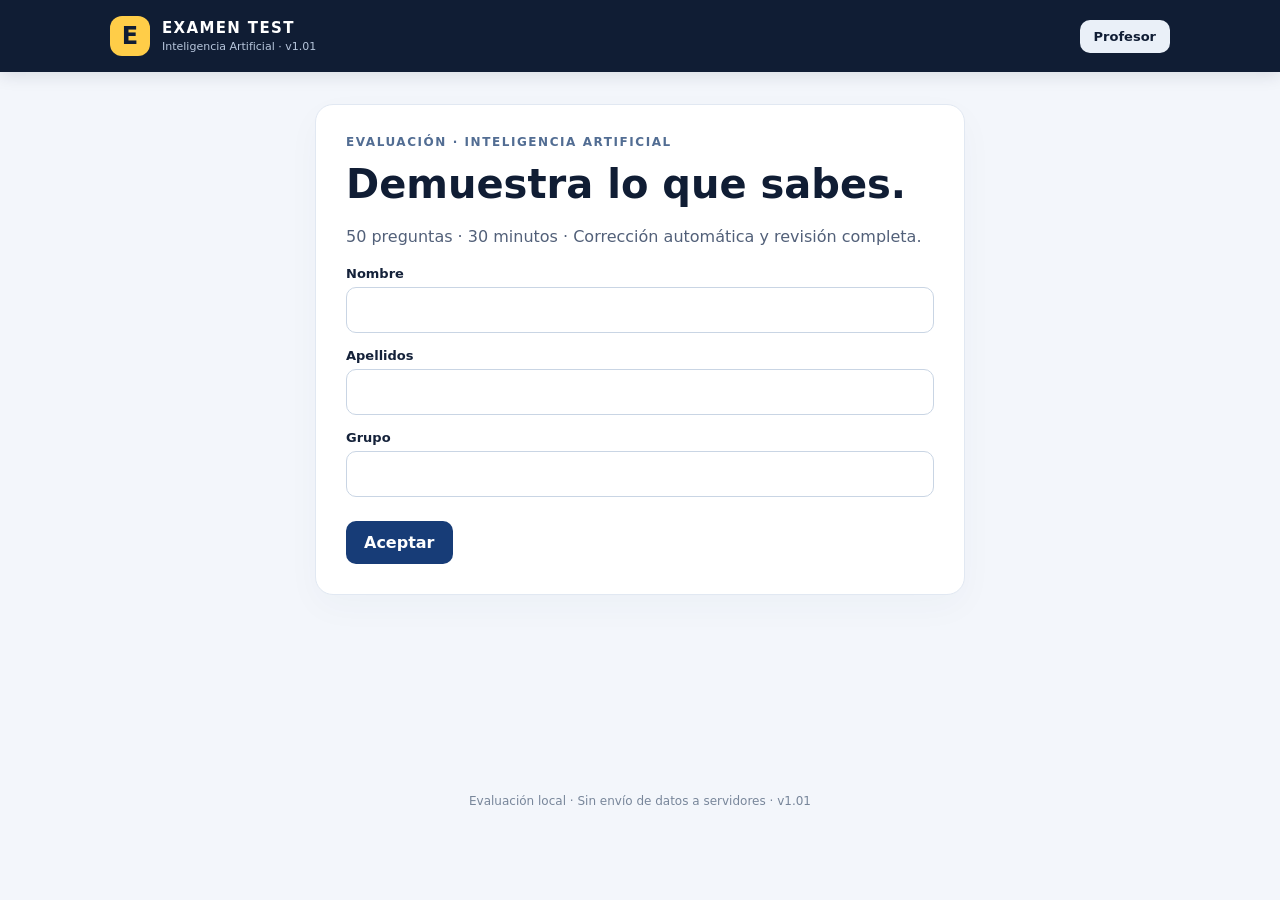
<file: EXAMEN_TEST_v1.01_HTML_INDEPENDIENTE.html>
<!doctype html><html lang="es"><head><meta charset="utf-8"><meta name="viewport" content="width=device-width,initial-scale=1"><meta name="theme-color" content="#101d34"><title>EXAMEN TEST · v1.01</title><style>:root{font-family:Inter,system-ui,-apple-system,Segoe UI,Arial,sans-serif;color:#15223a;background:#f3f6fb}*{box-sizing:border-box}body{margin:0;min-height:100vh}header{background:#101d34;color:white;padding:16px max(20px,calc((100vw - 1060px)/2));display:flex;align-items:center;justify-content:space-between;position:sticky;top:0;z-index:5;box-shadow:0 3px 16px #15223a20}.brand{display:flex;align-items:center;gap:12px}.brand strong{display:block;letter-spacing:.09em;font-size:15px}.brand small{display:block;color:#b7c6dc;font-size:11px;margin-top:3px}.mark{width:40px;height:40px;background:#ffcd48;color:#101d34;border-radius:12px;display:grid;place-items:center;font-weight:900;font-size:24px}.timer{font-variant-numeric:tabular-nums;background:#243b5e;border-radius:10px;padding:9px 14px;font-size:22px;font-weight:800}.timer.warning{background:#b94d1e}.timer.danger{background:#ad2534;animation:pulse 1s infinite}@keyframes pulse{50%{opacity:.65}}main{max-width:1060px;margin:32px auto;padding:0 20px;min-height:70vh}.panel{background:white;border:1px solid #e1e8f2;border-radius:18px;padding:30px;box-shadow:0 12px 35px #1d355408}.narrow{max-width:650px;margin:auto}.eyebrow{text-transform:uppercase;letter-spacing:.13em;color:#526d93;font-size:12px;font-weight:800}.hero{font-size:clamp(26px,4vw,40px);margin:12px 0;color:#101d34;line-height:1.17}p{line-height:1.65;color:#526079}.muted{color:#61728c}label.field{display:block;font-size:13px;font-weight:700;margin:15px 0 6px}input[type=text]{width:100%;padding:13px 15px;border:1px solid #c9d5e4;border-radius:10px;font-size:16px}input:focus,button:focus-visible{outline:3px solid #e5b42e;outline-offset:2px}button{font:inherit;cursor:pointer;border:0;border-radius:10px;padding:12px 18px;font-weight:750;transition:filter .12s}button:hover{filter:brightness(.95)}button:disabled{opacity:.4;cursor:not-allowed}.primary{background:#173c77;color:white}.accent{background:#ffcd48;color:#17233a}.secondary{background:#eaf0f8;color:#213c62}.danger-btn{background:#fae8e8;color:#a32334}.actions{display:flex;gap:10px;flex-wrap:wrap;margin-top:24px}.info{background:#eef4fc;border-left:4px solid #3676ba;padding:14px 18px;border-radius:8px;margin:20px 0}.info p{margin:0}.topline{display:flex;justify-content:space-between;align-items:center;gap:14px}.progress{height:9px;background:#eaf0f7;border-radius:20px;overflow:hidden;margin:15px 0 24px}.progress>div{height:100%;background:#d6a92c;transition:width .2s}.question{font-size:clamp(19px,2.6vw,25px);font-weight:750;line-height:1.45;margin:20px 0 26px}.options{display:grid;gap:11px}.option{display:flex;gap:14px;align-items:flex-start;text-align:left;background:#fff;border:2px solid #dbe4f0;padding:16px;border-radius:12px;color:#23334d;line-height:1.5;font-weight:500}.option.selected{border-color:#205aaf;background:#edf4ff}.letter{background:#e9eef6;color:#35577d;width:30px;height:30px;border-radius:8px;display:grid;place-items:center;flex-shrink:0;font-weight:800}.option.selected .letter{background:#205aaf;color:white}.exam-grid{display:grid;grid-template-columns:minmax(0,1fr) 220px;gap:20px}.navgrid{display:grid;grid-template-columns:repeat(5,1fr);gap:7px}.navgrid button{padding:9px 0;border:1px solid #d7e1ef;background:#f1f4f9;font-size:12px}.navgrid button.done{background:#dcebe2;color:#1e6843}.navgrid button.current{background:#1b427a;color:white}.side h3{font-size:15px;margin:0 0 15px}.side p{font-size:12px}.score{font-size:64px;color:#143f7a;font-weight:900;line-height:1.1}.stats{display:grid;grid-template-columns:repeat(4,1fr);gap:10px;margin:20px 0}.stat{background:#f1f5fa;padding:16px;border-radius:12px}.stat strong{display:block;font-size:23px}.stat span{font-size:12px;color:#5c6c84}.review{border:1px solid #e2e8f1;border-radius:12px;padding:18px;margin:12px 0;break-inside:avoid}.review h3{font-size:16px;line-height:1.5}.review p{margin:5px 0;font-size:13px}.correct{color:#177449;font-weight:800}.incorrect{color:#b42b37;font-weight:800}.blank{color:#846315;font-weight:800}table{border-collapse:collapse;width:100%;font-size:13px}th,td{padding:11px;text-align:left;border-bottom:1px solid #e2e8f1}th{background:#f0f4fa}table button{padding:7px 10px}.table-wrap{overflow-x:auto}.privacy{font-size:12px}footer{text-align:center;color:#78869a;padding:28px 15px;font-size:12px}.hidden{display:none!important}.notice{padding:12px;border-radius:9px;background:#fff5da;color:#805c12;margin:12px 0}.teacher-entry{margin-top:30px;border-top:1px solid #e6edf5;padding-top:18px}.pill{display:inline-block;padding:5px 10px;background:#e9eff8;border-radius:20px;font-size:12px;font-weight:700}@media(max-width:720px){main{margin:18px auto;padding:0 12px}.panel{padding:19px}.exam-grid{grid-template-columns:1fr}.side{order:2}.stats{grid-template-columns:repeat(2,1fr)}.actions button{flex:1}.brand small{font-size:10px}header{padding:12px}.timer{font-size:18px}}@media print{header,footer,.no-print,.actions,.side{display:none!important}body{background:white}main{max-width:none;margin:0;padding:0}.panel{box-shadow:none;border:0;padding:0}.review{page-break-inside:avoid}.score{font-size:38px}button{display:none!important}}

.teacher-top{background:#eaf0f8;color:#101d34;padding:9px 14px;margin-left:12px;font-size:13px}.teacher-top:hover{background:#fff}.panel form .actions{margin-top:24px}
</style></head><body><header><div class="brand"><span class="mark">E</span><div><strong>EXAMEN TEST</strong><small>Inteligencia Artificial · v1.01</small></div></div><div id="timer" class="timer" hidden>30:00</div><button class="teacher-top" id="teacherTop" type="button">Profesor</button></header><main id="app"></main><footer>Evaluación local · Sin envío de datos a servidores · v1.01</footer><script>window.EXAM_QUESTIONS = [
  {
    "id": 1,
    "question": "¿Qué distingue fundamentalmente la capacidad de una máquina para ejecutar una labor compleja de la cognición humana?",
    "options": [
      {
        "id": "A",
        "text": "La velocidad de procesamiento de datos masivos frente a la lentitud biológica."
      },
      {
        "id": "B",
        "text": "La capacidad de la máquina para imitar conductas inteligentes sin poseer conciencia ni comprensión real."
      },
      {
        "id": "C",
        "text": "La dependencia exclusiva de reglas lógicas preprogramadas por ingenieros."
      },
      {
        "id": "D",
        "text": "La imposibilidad de las máquinas para adaptarse a entornos físicos cambiantes."
      }
    ],
    "correctOptionId": "B"
  },
  {
    "id": 2,
    "question": "¿Cuál fue la contribución principal de la Conferencia de Dartmouth celebrada en 1956?",
    "options": [
      {
        "id": "A",
        "text": "La creación del primer modelo de lenguaje capaz de superar el Test de Turing."
      },
      {
        "id": "B",
        "text": "El desarrollo de las primeras redes neuronales profundas aplicadas al reconocimiento de voz."
      },
      {
        "id": "C",
        "text": "La formalización y acuñación del término Artificial Intelligence por parte de investigadores como McCarthy y Minsky."
      },
      {
        "id": "D",
        "text": "El inicio de los llamados «inviernos de la IA» debido al recorte de financiación gubernamental."
      }
    ],
    "correctOptionId": "C"
  },
  {
    "id": 3,
    "question": "¿Qué caracterizó a los períodos conocidos históricamente como «Inviernos de la IA»?",
    "options": [
      {
        "id": "A",
        "text": "El auge de sistemas basados en el aprendizaje automático a partir de datos masivos."
      },
      {
        "id": "B",
        "text": "Una caída drástica en el interés y la inversión al no cumplirse las expectativas desmedidas de la época."
      },
      {
        "id": "C",
        "text": "La transición definitiva de la lógica simbólica hacia la generación de contenido multimedia."
      },
      {
        "id": "D",
        "text": "El dominio exclusivo de la inteligencia artificial general en entornos de simulación industrial."
      }
    ],
    "correctOptionId": "B"
  },
  {
    "id": 4,
    "question": "¿Cómo se resume la evolución histórica de los paradigmas técnicos en la Inteligencia Artificial?",
    "options": [
      {
        "id": "A",
        "text": "Redes neuronales → Reglas simbólicas → Modelos generativos → Aprendizaje automático."
      },
      {
        "id": "B",
        "text": "Reglas y lógica → Aprendizaje automático a partir de datos → Redes neuronales → Modelos generativos."
      },
      {
        "id": "C",
        "text": "Modelos generativos → Lógica simbólica → Aprendizaje profundo → Automatización básica."
      },
      {
        "id": "D",
        "text": "Aprendizaje por refuerzo → Sistemas expertos → Computación cuántica → IA específica."
      }
    ],
    "correctOptionId": "B"
  },
  {
    "id": 5,
    "question": "¿Por qué un sistema experto en ajedrez que derrota a campeones mundiales se clasifica como ANI (IA Específica)?",
    "options": [
      {
        "id": "A",
        "text": "Porque carece de conexión a internet para consultar bases de datos externas durante la partida."
      },
      {
        "id": "B",
        "text": "Porque su diseño le permite alcanzar la excelencia en un dominio concreto, pero es incapaz de transferir ese conocimiento a otras actividades cotidianas."
      },
      {
        "id": "C",
        "text": "Porque utiliza sensores físicos para mover las piezas sin intervención humana."
      },
      {
        "id": "D",
        "text": "Porque requiere ser reprogramado manualmente tras cada movimiento del oponente."
      }
    ],
    "correctOptionId": "B"
  },
  {
    "id": 6,
    "question": "¿Qué cualidad definiría a una hipotética Inteligencia Artificial General (AGI) frente a los sistemas actuales?",
    "options": [
      {
        "id": "A",
        "text": "La capacidad de generar fotografías hiperrealistas en cuestión de segundos."
      },
      {
        "id": "B",
        "text": "La habilidad para aprender, razonar de manera flexible y aplicar conocimientos de un ámbito a otro sin necesidad de reentrenamiento constante."
      },
      {
        "id": "C",
        "text": "El procesamiento exclusivo de lenguaje natural mediante modelos estadísticos de predicción."
      },
      {
        "id": "D",
        "text": "La ejecución infalible de instrucciones fijas en entornos industriales controlados."
      }
    ],
    "correctOptionId": "B"
  },
  {
    "id": 7,
    "question": "¿En qué se diferencia el funcionamiento de la IA generativa respecto al de una base de datos tradicional?",
    "options": [
      {
        "id": "A",
        "text": "La IA generativa almacena copias exactas de documentos para recuperarlos mediante palabras clave."
      },
      {
        "id": "B",
        "text": "La IA generativa sintetiza creaciones originales a partir de los patrones estadísticos asimilados durante su fase de entrenamiento."
      },
      {
        "id": "C",
        "text": "Las bases de datos tradicionales pueden inventar referencias bibliográficas cuando no encuentran un registro."
      },
      {
        "id": "D",
        "text": "La IA generativa únicamente opera con información numérica, mientras que las bases de datos gestionan contenido multimedia."
      }
    ],
    "correctOptionId": "B"
  },
  {
    "id": 8,
    "question": "¿Cuál es el mecanismo subyacente mediante el cual operan los Grandes Modelos de Lenguaje (LLM)?",
    "options": [
      {
        "id": "A",
        "text": "La búsqueda en tiempo real de respuestas preescritas por expertos humanos en enciclopedias digitales."
      },
      {
        "id": "B",
        "text": "El cálculo estadístico orientado a predecir cuál es la siguiente palabra más probable dentro de una secuencia."
      },
      {
        "id": "C",
        "text": "La traducción directa de código binario a reglas gramaticales fijas de lógica simbólica."
      },
      {
        "id": "D",
        "text": "La comprensión consciente del significado emocional de cada término utilizado por el usuario."
      }
    ],
    "correctOptionId": "B"
  },
  {
    "id": 9,
    "question": "¿A qué fenómeno se refiere el concepto de «alucinación» en el contexto de la IA generativa?",
    "options": [
      {
        "id": "A",
        "text": "A la incapacidad del sistema para procesar formatos de audio y vídeo simultáneamente."
      },
      {
        "id": "B",
        "text": "A la generación de datos falsos, referencias inexistentes o afirmaciones inventadas presentadas con aparente seguridad."
      },
      {
        "id": "C",
        "text": "Al fallo mecánico de los sensores ópticos cuando existe baja luminosidad en el entorno."
      },
      {
        "id": "D",
        "text": "A la saturación de la memoria del modelo cuando se introducen instrucciones demasiado largas."
      }
    ],
    "correctOptionId": "B"
  },
  {
    "id": 10,
    "question": "¿Cuál es la diferencia estructural entre la programación tradicional y el enfoque del Machine Learning?",
    "options": [
      {
        "id": "A",
        "text": "En la programación tradicional se introducen datos y resultados para obtener reglas; en el Machine Learning se introducen reglas y datos para obtener resultados."
      },
      {
        "id": "B",
        "text": "En la programación tradicional el humano codifica las reglas explícitas; en el Machine Learning el sistema deduce los patrones a partir de datos y resultados conocidos."
      },
      {
        "id": "C",
        "text": "El Machine Learning prescinde por completo de los datos históricos, basándose únicamente en la lógica deductiva."
      },
      {
        "id": "D",
        "text": "La programación tradicional se utiliza exclusivamente para robótica, mientras que el Machine Learning solo sirve para textos."
      }
    ],
    "correctOptionId": "B"
  },
  {
    "id": 11,
    "question": "¿Qué relación jerárquica y técnica existe entre la Inteligencia Artificial, el Machine Learning y el Deep Learning?",
    "options": [
      {
        "id": "A",
        "text": "Son tres disciplinas independientes que compiten por resolver problemas de automatización industrial."
      },
      {
        "id": "B",
        "text": "El Deep Learning es una subdisciplina del Machine Learning, el cual a su vez forma parte del campo más amplio de la Inteligencia Artificial."
      },
      {
        "id": "C",
        "text": "El Machine Learning es una técnica avanzada derivada de las redes neuronales profundas del Deep Learning."
      },
      {
        "id": "D",
        "text": "La Inteligencia Artificial es el componente técnico específico que permite funcionar al Deep Learning."
      }
    ],
    "correctOptionId": "B"
  },
  {
    "id": 12,
    "question": "¿De qué manera procesa la información una red neuronal profunda (Deep Learning) para clasificar una imagen?",
    "options": [
      {
        "id": "A",
        "text": "Comparando píxel por píxel la fotografía con una única plantilla almacenada en su memoria."
      },
      {
        "id": "B",
        "text": "Mediante un flujo que va desde una capa de entrada, atraviesa múltiples capas ocultas que extraen patrones complejos, hasta llegar a una capa de salida."
      },
      {
        "id": "C",
        "text": "Aplicando una única regla condicional basada en el brillo y el contraste general del archivo."
      },
      {
        "id": "D",
        "text": "Solicitando la intervención de un operador humano en cada fase intermedia del análisis."
      }
    ],
    "correctOptionId": "B"
  },
  {
    "id": 13,
    "question": "¿Cuál es la diferencia esencial entre un sistema de automatización convencional y uno basado en Inteligencia Artificial?",
    "options": [
      {
        "id": "A",
        "text": "La automatización sigue instrucciones fijas y predecibles sin adaptarse, mientras que la IA analiza datos para inferir patrones y actuar según probabilidades."
      },
      {
        "id": "B",
        "text": "La automatización requiere sensores físicos avanzados, mientras que la IA solo funciona en entornos virtuales."
      },
      {
        "id": "C",
        "text": "La IA garantiza un comportamiento 100 % determinista, mientras que la automatización se basa en la improvisación estadística."
      },
      {
        "id": "D",
        "text": "No existe diferencia técnica; ambos términos son sinónimos empleados en distintos sectores industriales."
      }
    ],
    "correctOptionId": "A"
  },
  {
    "id": 14,
    "question": "En un sistema de climatización inteligente que combina IA y automatización, ¿qué función cumple exactamente la Inteligencia Artificial?",
    "options": [
      {
        "id": "A",
        "text": "Medir físicamente los grados centígrados y el porcentaje de humedad ambiental."
      },
      {
        "id": "B",
        "text": "Encender mecánicamente el compresor eléctrico cuando recibe una orden directa."
      },
      {
        "id": "C",
        "text": "Analizar los patrones de los datos recogidos para predecir variaciones térmicas y determinar la necesidad de actuar."
      },
      {
        "id": "D",
        "text": "Mantener el sistema apagado a una hora fija previamente programada por el usuario."
      }
    ],
    "correctOptionId": "C"
  },
  {
    "id": 15,
    "question": "¿Cómo se define el ciclo operativo fundamental de un sistema inteligente que interactúa con el entorno?",
    "options": [
      {
        "id": "A",
        "text": "Programar → Ejecutar → Reiniciar → Almacenar."
      },
      {
        "id": "B",
        "text": "Percibir → Procesar → Decidir → Actuar → Aprender."
      },
      {
        "id": "C",
        "text": "Simular → Validar → Comercializar → Descartar."
      },
      {
        "id": "D",
        "text": "Clasificar → Etiquetar → Traducir → Publicar."
      }
    ],
    "correctOptionId": "B"
  },
  {
    "id": 16,
    "question": "Dentro de la arquitectura de un sistema inteligente conectado al mundo físico, ¿qué papel desempeñan los sensores?",
    "options": [
      {
        "id": "A",
        "text": "Ejecutan las acciones físicas sobre el entorno, funcionando de manera análoga a los músculos."
      },
      {
        "id": "B",
        "text": "Captan magnitudes del entorno (como luz, distancia o temperatura) actuando como los «sentidos» de la máquina."
      },
      {
        "id": "C",
        "text": "Almacenan los modelos de lenguaje para generar respuestas textuales coherentes."
      },
      {
        "id": "D",
        "text": "Evalúan la ética y responsabilidad de las decisiones tomadas por el algoritmo."
      }
    ],
    "correctOptionId": "B"
  },
  {
    "id": 17,
    "question": "¿Qué consecuencia directa tiene la falta de datos adecuados o de calidad en la fase de entrada de un sistema inteligente?",
    "options": [
      {
        "id": "A",
        "text": "El sistema compensa la carencia utilizando reglas lógicas simbólicas de forma automática."
      },
      {
        "id": "B",
        "text": "El rendimiento del sistema se ve gravemente comprometido, pudiendo funcionar de manera errónea o fallar por completo."
      },
      {
        "id": "C",
        "text": "Los actuadores aumentan su velocidad de respuesta para evitar retrasos en la ejecución."
      },
      {
        "id": "D",
        "text": "El modelo se convierte automáticamente en una Inteligencia Artificial General para resolver el problema."
      }
    ],
    "correctOptionId": "B"
  },
  {
    "id": 18,
    "question": "¿Cuál de los siguientes elementos constituye un ejemplo de «actuador» en un sistema robótico o de IoT?",
    "options": [
      {
        "id": "A",
        "text": "Un acelerómetro que mide la inclinación y el movimiento del dispositivo."
      },
      {
        "id": "B",
        "text": "Un sensor ultrasónico que calcula la distancia respecto a un obstáculo."
      },
      {
        "id": "C",
        "text": "Un servomotor, una válvula o un brazo robótico que modifica el entorno físico tras recibir una orden."
      },
      {
        "id": "D",
        "text": "Un algoritmo de Deep Learning que identifica una silueta humana en una fotografía."
      }
    ],
    "correctOptionId": "C"
  },
  {
    "id": 19,
    "question": "En el ejemplo práctico de un robot aspirador, ¿qué ocurre inmediatamente después de que el sistema decide hacia dónde desplazarse?",
    "options": [
      {
        "id": "A",
        "text": "Los sensores detectan por primera vez la presencia de paredes en la habitación."
      },
      {
        "id": "B",
        "text": "Los actuadores ponen en marcha los motores y mueven las ruedas para ejecutar el desplazamiento."
      },
      {
        "id": "C",
        "text": "El sistema entra en un «invierno de la IA» debido a la complejidad del mapa generado."
      },
      {
        "id": "D",
        "text": "Se detiene el ciclo de forma definitiva al haberse completado la única tarea programada."
      }
    ],
    "correctOptionId": "B"
  },
  {
    "id": 20,
    "question": "¿Cuál es la principal ventaja de entrenar a un sistema de IA en un entorno simulado antes de llevarlo al mundo real?",
    "options": [
      {
        "id": "A",
        "text": "Garantiza que los datos obtenidos sean 100 % idénticos a la imprevisibilidad del mundo físico."
      },
      {
        "id": "B",
        "text": "Permite ejecutar millones de pruebas a gran velocidad, bajo condiciones controladas y sin riesgo de daños físicos ni altos costes."
      },
      {
        "id": "C",
        "text": "Elimina la necesidad de utilizar algoritmos de procesamiento durante la fase de aprendizaje."
      },
      {
        "id": "D",
        "text": "Permite que el sistema adquiera conciencia humana antes de interactuar con personas."
      }
    ],
    "correctOptionId": "B"
  },
  {
    "id": 21,
    "question": "¿Qué limitación o desventaja presenta el aprendizaje realizado directamente en entornos reales?",
    "options": [
      {
        "id": "A",
        "text": "Imposibilita la validación del comportamiento verdadero de la máquina en su destino final."
      },
      {
        "id": "B",
        "text": "Conlleva un menor control sobre las variables del entorno, mayor consumo de tiempo y el riesgo de que los errores provoquen daños materiales o físicos."
      },
      {
        "id": "C",
        "text": "Impide el uso de sensores y actuadores físicos durante las pruebas de campo."
      },
      {
        "id": "D",
        "text": "Solo permite entrenar sistemas basados en reglas fijas de automatización doméstica."
      }
    ],
    "correctOptionId": "B"
  },
  {
    "id": 22,
    "question": "¿Cuál es la estrategia habitual en el desarrollo de sistemas complejos como los vehículos autónomos respecto a los entornos de aprendizaje?",
    "options": [
      {
        "id": "A",
        "text": "Entrenarlos exclusivamente en carreteras reales desde el primer segundo para evitar sesgos de simulación."
      },
      {
        "id": "B",
        "text": "Entrenarlos inicialmente en simuladores virtuales para que cometan errores sin peligro, y posteriormente adaptarlos y validarlos en el mundo real."
      },
      {
        "id": "C",
        "text": "Utilizar únicamente entornos simulados y prohibir su despliegue en entornos físicos no controlados."
      },
      {
        "id": "D",
        "text": "Sustituir los sensores físicos por bases de datos estáticas durante la conducción real."
      }
    ],
    "correctOptionId": "B"
  },
  {
    "id": 23,
    "question": "¿Qué ejemplo ilustra correctamente la combinación de una regla de automatización con un patrón de probabilidad de IA?",
    "options": [
      {
        "id": "A",
        "text": "«Si el reloj marca las 08:00, sube las persianas; si marca las 22:00, bájalas»."
      },
      {
        "id": "B",
        "text": "«Si la cámara detecta una silueta que probablemente sea una persona delante del robot, entonces ordena al motor que frene»."
      },
      {
        "id": "C",
        "text": "«Si la nota del examen es igual o superior a 5, el sistema imprime la palabra aprobado»."
      },
      {
        "id": "D",
        "text": "«Si el usuario introduce un texto, el sistema busca la coincidencia exacta en un diccionario»."
      }
    ],
    "correctOptionId": "B"
  },
  {
    "id": 24,
    "question": "¿Por qué el texto advierte sobre la necesidad de verificar la información generada por modelos como GPT, Gemini o Claude en ámbitos académicos?",
    "options": [
      {
        "id": "A",
        "text": "Porque estos modelos solo tienen acceso a información publicada antes de la Conferencia de Dartmouth."
      },
      {
        "id": "B",
        "text": "Porque al funcionar mediante predicción estadística de palabras y no como fuentes enciclopédicas verificadas, pueden fabricar datos falsos con apariencia verosímil."
      },
      {
        "id": "C",
        "text": "Porque sus respuestas están cifradas mediante lógica simbólica que requiere traducción manual."
      },
      {
        "id": "D",
        "text": "Porque están diseñados exclusivamente para la generación de clips de vídeo y música, fallando siempre en texto."
      }
    ],
    "correctOptionId": "B"
  },
  {
    "id": 25,
    "question": "Según la reflexión final del documento, ¿qué actitud debe adoptar un estudiante ante el despliegue actual de la Inteligencia Artificial?",
    "options": [
      {
        "id": "A",
        "text": "Delegar todas sus decisiones académicas y personales en la IA debido a su infalibilidad técnica."
      },
      {
        "id": "B",
        "text": "Comprender sus fundamentos técnicos para utilizarla con sentido crítico, verificando sus resultados y considerando sus implicaciones éticas."
      },
      {
        "id": "C",
        "text": "Rechazar el uso de herramientas generativas hasta que se alcance el desarrollo consensuado de la Inteligencia Artificial General."
      },
      {
        "id": "D",
        "text": "Asumir que la IA posee criterios morales propios que garantizan un impacto social siempre positivo."
      }
    ],
    "correctOptionId": "B"
  },
  {
    "id": 26,
    "question": "¿Por qué se considera que los contenidos de seguridad, privacidad y ética digital constituyen una base imprescindible en este curso?",
    "options": [
      {
        "id": "A",
        "text": "Porque sustituyen por completo la necesidad de aprender lenguajes de programación."
      },
      {
        "id": "B",
        "text": "Porque aportan los criterios de evaluación y hábitos responsables necesarios para utilizar, diseñar o evaluar cualquier sistema tecnológico posterior."
      },
      {
        "id": "C",
        "text": "Porque garantizan que los dispositivos queden inmunes de forma permanente frente a cualquier ciberataque futuro."
      },
      {
        "id": "D",
        "text": "Porque son requisitos legales exclusivos para los desarrolladores de software comercial."
      }
    ],
    "correctOptionId": "B"
  },
  {
    "id": 27,
    "question": "Un servidor corporativo sufre un ataque que cifra sus bases de datos e impide que los empleados accedan a sus archivos durante la jornada laboral, aunque la información no haya sido filtrada al exterior. ¿Qué principio básico de la seguridad informática se ha vulnerado directamente?",
    "options": [
      {
        "id": "A",
        "text": "Exclusivamente la confidencialidad de las comunicaciones."
      },
      {
        "id": "B",
        "text": "La disponibilidad, ya que un sistema seguro pero inaccesible cuando se necesita pierde su utilidad."
      },
      {
        "id": "C",
        "text": "La portabilidad de los datos entre plataformas en la nube."
      },
      {
        "id": "D",
        "text": "La trazabilidad de las copias de seguridad externas."
      }
    ],
    "correctOptionId": "B"
  },
  {
    "id": 28,
    "question": "¿Cuál es la postura realista respecto al nivel de protección que se puede alcanzar en un entorno digital?",
    "options": [
      {
        "id": "A",
        "text": "La seguridad absoluta es alcanzable si se instalan al menos tres programas antivirus simultáneos."
      },
      {
        "id": "B",
        "text": "La seguridad absoluta no existe; el propósito real es mitigar los riesgos hasta un nivel aceptable mediante buenas prácticas constantes."
      },
      {
        "id": "C",
        "text": "Basta con proteger la contraseña inicial para que el resto del sistema sea invulnerable."
      },
      {
        "id": "D",
        "text": "Solo los sistemas desconectados de internet ofrecen una seguridad total frente al acceso físico."
      }
    ],
    "correctOptionId": "B"
  },
  {
    "id": 29,
    "question": "¿Qué ventaja ofrece una frase larga frente a una contraseña corta repleta de símbolos complejos?",
    "options": [
      {
        "id": "A",
        "text": "Es más sencilla de recordar para el usuario y ofrece mayor resistencia matemática frente a los ataques de fuerza bruta debido a su longitud."
      },
      {
        "id": "B",
        "text": "Evita la necesidad de utilizar gestores de contraseñas en servicios bancarios."
      },
      {
        "id": "C",
        "text": "Permite reutilizar la misma clave en múltiples plataformas sin riesgo de filtración."
      },
      {
        "id": "D",
        "text": "Impide que los navegadores web almacenen las credenciales en la memoria caché."
      }
    ],
    "correctOptionId": "A"
  },
  {
    "id": 30,
    "question": "¿En qué consiste exactamente un «ataque de reutilización de credenciales»?",
    "options": [
      {
        "id": "A",
        "text": "En adivinar una clave probando combinaciones aleatorias de nombres y años de nacimiento."
      },
      {
        "id": "B",
        "text": "En aprovechar la filtración de una contraseña en un servicio web para intentar acceder con esa misma clave a otras cuentas del usuario."
      },
      {
        "id": "C",
        "text": "En instalar un programa espía que registra las pulsaciones del teclado en tiempo real."
      },
      {
        "id": "D",
        "text": "En suplantar la identidad de un técnico de soporte para pedir un código por teléfono."
      }
    ],
    "correctOptionId": "B"
  },
  {
    "id": 31,
    "question": "¿Cuál es la función principal de un gestor de contraseñas dentro de una estrategia de higiene digital?",
    "options": [
      {
        "id": "A",
        "text": "Eliminar la verificación en dos pasos para agilizar el inicio de sesión en dispositivos compartidos."
      },
      {
        "id": "B",
        "text": "Generar claves aleatorias y robustas, almacenarlas cifradas y permitir usar una distinta en cada servicio sin tener que memorizarlas."
      },
      {
        "id": "C",
        "text": "Bloquear automáticamente las redes Wi-Fi públicas que carecen de certificado de seguridad."
      },
      {
        "id": "D",
        "text": "Detectar correos electrónicos fraudulentos antes de que lleguen a la bandeja de entrada."
      }
    ],
    "correctOptionId": "B"
  },
  {
    "id": 32,
    "question": "¿Qué diferencia conceptual existe entre la «identificación» y la «autenticación» en un sistema informático?",
    "options": [
      {
        "id": "A",
        "text": "La identificación consiste en declarar quiénes somos, mientras que la autenticación exige aportar evidencias verificables que demuestren dicha identidad."
      },
      {
        "id": "B",
        "text": "La identificación utiliza factores biométricos, mientras que la autenticación se basa únicamente en el nombre de usuario."
      },
      {
        "id": "C",
        "text": "Ambos términos son sinónimos que designan el proceso de crear una cuenta nueva."
      },
      {
        "id": "D",
        "text": "La autenticación es opcional en sistemas críticos, mientras que la identificación es siempre obligatoria."
      }
    ],
    "correctOptionId": "A"
  },
  {
    "id": 33,
    "question": "Si un sistema de acceso solicita introducir un código PIN y, a continuación, validar la huella dactilar en el teléfono móvil, ¿qué factores de autenticación está combinando?",
    "options": [
      {
        "id": "A",
        "text": "Dos factores basados exclusivamente en algo que el usuario posee físicamente."
      },
      {
        "id": "B",
        "text": "Un factor de conocimiento (algo que se sabe) junto con un factor biométrico (algo que se es)."
      },
      {
        "id": "C",
        "text": "Un factor de posesión y una pregunta de seguridad preestablecida."
      },
      {
        "id": "D",
        "text": "Dos factores de inherencia biométrica aplicados de forma secuencial."
      }
    ],
    "correctOptionId": "B"
  },
  {
    "id": 34,
    "question": "¿Cuál es el rasgo psicológico más característico que suelen explotar los mensajes de phishing para lograr que la víctima entregue sus datos?",
    "options": [
      {
        "id": "A",
        "text": "El aburrimiento del usuario mediante textos técnicos extremadamente extensos."
      },
      {
        "id": "B",
        "text": "La creación de una falsa sensación de urgencia, amenaza o premio inesperado para inducir una reacción impulsiva y sin reflexión."
      },
      {
        "id": "C",
        "text": "La solicitud de autorización legal por escrito antes de redirigir a una página externa."
      },
      {
        "id": "D",
        "text": "El envío exclusivo de archivos comprimidos sin ningún texto acompañante."
      }
    ],
    "correctOptionId": "B"
  },
  {
    "id": 35,
    "question": "¿Por qué se afirma en el ámbito de la ingeniería social que la persona suele ser el eslabón más débil de la seguridad?",
    "options": [
      {
        "id": "A",
        "text": "Porque los sistemas operativos modernos ya no contienen vulnerabilidades técnicas."
      },
      {
        "id": "B",
        "text": "Porque los atacantes manipulan emociones humanas como la confianza, la cortesía o el miedo para obtener información sin necesidad de vulnerar barreras técnicas."
      },
      {
        "id": "C",
        "text": "Porque los usuarios carecen de capacidad legal para denunciar una suplantación de identidad."
      },
      {
        "id": "D",
        "text": "Porque los programas antivirus solo protegen el hardware y nunca las cuentas de correo."
      }
    ],
    "correctOptionId": "B"
  },
  {
    "id": 36,
    "question": "¿Qué diferencia el comportamiento de un troyano respecto al de un ransomware?",
    "options": [
      {
        "id": "A",
        "text": "El troyano cifra los archivos exigiendo un pago económico, mientras que el ransomware muestra publicidad invasiva en el navegador."
      },
      {
        "id": "B",
        "text": "El troyano se disfraza de software legítimo para operar oculto en segundo plano, mientras que el ransomware secuestra y cifra la información pidiendo un rescate."
      },
      {
        "id": "C",
        "text": "El troyano se replica automáticamente infectando archivos como un virus biológico, mientras que el ransomware solo registra pulsaciones de teclado."
      },
      {
        "id": "D",
        "text": "No existe diferencia funcional; ambos son herramientas de auditoría diseñadas para mejorar el rendimiento del sistema."
      }
    ],
    "correctOptionId": "B"
  },
  {
    "id": 37,
    "question": "¿Cuál es el objetivo específico de un keylogger dentro de la categoría de spyware?",
    "options": [
      {
        "id": "A",
        "text": "Bloquear el acceso al sistema operativo hasta que se actualice el software."
      },
      {
        "id": "B",
        "text": "Registrar de forma encubierta las teclas pulsadas por el usuario con el fin de sustraer contraseñas y datos confidenciales."
      },
      {
        "id": "C",
        "text": "Replicarse a través de memorias USB para saturar el almacenamiento del equipo."
      },
      {
        "id": "D",
        "text": "Generar ventanas emergentes con anuncios personalizados según el historial web."
      }
    ],
    "correctOptionId": "B"
  },
  {
    "id": 38,
    "question": "Un ordenador cuenta con el mejor cortafuegos y antivirus del mercado, pero se deja desbloqueado en una sala pública. ¿Qué vulnerabilidad crítica señala el documento en este escenario?",
    "options": [
      {
        "id": "A",
        "text": "Ninguna, ya que el software de seguridad impide cualquier extracción de datos mediante puertos físicos."
      },
      {
        "id": "B",
        "text": "Que la protección lógica frente a internet resulta ineficaz si existe acceso físico sin restricciones al dispositivo."
      },
      {
        "id": "C",
        "text": "Que el cifrado del disco duro se desactiva automáticamente al detectar redes externas."
      },
      {
        "id": "D",
        "text": "Que las actualizaciones del sistema corrigen únicamente fallos ocurridos en redes domésticas."
      }
    ],
    "correctOptionId": "B"
  },
  {
    "id": 39,
    "question": "¿Qué regla fundamental debe regir la interacción de un usuario con herramientas externas de Inteligencia Artificial respecto a la información que introduce?",
    "options": [
      {
        "id": "A",
        "text": "Introducir únicamente documentos en formato PDF para evitar que los servidores externos lean el contenido."
      },
      {
        "id": "B",
        "text": "No compartir nunca en una IA información que no tendríamos autorización para revelar a un tercero desconocido."
      },
      {
        "id": "C",
        "text": "Compartir datos confidenciales siempre que se solicite explícitamente a la IA que los borre al terminar la sesión."
      },
      {
        "id": "D",
        "text": "Utilizar redes Wi-Fi públicas para anonimizar el origen de las consultas realizadas al modelo."
      }
    ],
    "correctOptionId": "B"
  },
  {
    "id": 40,
    "question": "Si un estudiante necesita utilizar una IA para resumir el informe médico de un familiar o compañero, ¿qué medida previa es obligatoria para respetar la privacidad?",
    "options": [
      {
        "id": "A",
        "text": "Pedir permiso verbal al proveedor de la herramienta de IA antes de subir el documento."
      },
      {
        "id": "B",
        "text": "Eliminar cualquier dato identificativo personal antes de procesar el texto, además de contar con autorización legítima."
      },
      {
        "id": "C",
        "text": "Traducir el informe a otro idioma para que el algoritmo no reconozca los términos clínicos."
      },
      {
        "id": "D",
        "text": "Dividir el informe en varios mensajes cortos para fragmentar la información en el servidor."
      }
    ],
    "correctOptionId": "B"
  },
  {
    "id": 41,
    "question": "De acuerdo con los principios del Reglamento General de Protección de Datos (RGPD) europeo, ¿qué obligación tienen quienes recogen datos personales?",
    "options": [
      {
        "id": "A",
        "text": "Conservar todos los datos recopilados de forma indefinida por si resultan útiles en futuros proyectos."
      },
      {
        "id": "B",
        "text": "Recoger exclusivamente los datos estrictamente necesarios, utilizarlos solo para el fin declarado, protegerlos y garantizar los derechos de acceso, rectificación y supresión."
      },
      {
        "id": "C",
        "text": "Publicar los datos en repositorios de dominio público tras transcurrir un año desde su recogida."
      },
      {
        "id": "D",
        "text": "Vender la información anonimizada a plataformas de IA para financiar el mantenimiento de sus servidores."
      }
    ],
    "correctOptionId": "B"
  },
  {
    "id": 42,
    "question": "¿Qué distingue a una licencia Creative Commons frente al Dominio Público?",
    "options": [
      {
        "id": "A",
        "text": "El Dominio Público prohíbe cualquier tipo de copia, mientras que Creative Commons permite el uso comercial sin restricciones."
      },
      {
        "id": "B",
        "text": "El Dominio Público permite el uso libre sin restricciones, mientras que Creative Commons autoriza determinados usos sujetos a las condiciones específicas fijadas por el autor."
      },
      {
        "id": "C",
        "text": "Creative Commons se aplica exclusivamente a código fuente abierto (GPL), mientras que el Dominio Público rige solo para obras musicales."
      },
      {
        "id": "D",
        "text": "No existe diferencia legal; ambas figuras reservan todos los derechos de explotación económica al creador original."
      }
    ],
    "correctOptionId": "B"
  },
  {
    "id": 43,
    "question": "Ante la duda sobre si una imagen, texto o conjunto de datos encontrado en internet puede utilizarse libremente en un proyecto, ¿qué criterio práctico debe aplicarse?",
    "options": [
      {
        "id": "A",
        "text": "Utilizarlo libremente siempre que no aparezca un símbolo visible de Copyright en la página."
      },
      {
        "id": "B",
        "text": "Asumir por defecto que NO se tiene permiso para utilizarlo hasta poder demostrar lo contrario."
      },
      {
        "id": "C",
        "text": "Modificar ligeramente los colores o el texto para convertirlo automáticamente en obra propia."
      },
      {
        "id": "D",
        "text": "Subirlo a una IA generativa para que lo recree y eludir así cualquier licencia original."
      }
    ],
    "correctOptionId": "B"
  },
  {
    "id": 44,
    "question": "¿Qué implica el principio de «equidad» dentro del marco ético del uso de la Inteligencia Artificial?",
    "options": [
      {
        "id": "A",
        "text": "Garantizar que todas las herramientas de IA sean gratuitas y de código abierto."
      },
      {
        "id": "B",
        "text": "Evitar que los sistemas y su utilización perpetúen o amplifiquen sesgos discriminatorios."
      },
      {
        "id": "C",
        "text": "Repartir a partes iguales la autoría intelectual entre el estudiante y el modelo de lenguaje."
      },
      {
        "id": "D",
        "text": "Limitar el tiempo diario de conexión a internet de cada usuario."
      }
    ],
    "correctOptionId": "B"
  },
  {
    "id": 45,
    "question": "¿Cuál de las siguientes situaciones representa un uso ético y transparente de la Inteligencia Artificial en el ámbito académico?",
    "options": [
      {
        "id": "A",
        "text": "Generar un ensayo completo mediante IA y entregarlo sin mención alguna como trabajo original propio."
      },
      {
        "id": "B",
        "text": "Emplear la IA para obtener explicaciones alternativas de un concepto complejo o mejorar la redacción de un borrador propio siendo transparente sobre su uso."
      },
      {
        "id": "C",
        "text": "Utilizar una IA para simular declaraciones falsas de un compañero en redes sociales."
      },
      {
        "id": "D",
        "text": "Introducir evaluaciones confidenciales de otros alumnos para comparar calificaciones."
      }
    ],
    "correctOptionId": "B"
  },
  {
    "id": 46,
    "question": "¿Por qué resulta relevante ejercer y conocer el «derecho al olvido digital»?",
    "options": [
      {
        "id": "A",
        "text": "Porque permite borrar automáticamente todas las copias de seguridad almacenadas en dispositivos físicos ajenos."
      },
      {
        "id": "B",
        "text": "Porque la información publicada en internet tiende a perdurar y puede dañar la reputación, las relaciones o futuras oportunidades laborales si es innecesaria, incorrecta o perjudicial."
      },
      {
        "id": "C",
        "text": "Porque obliga a las empresas de IA a eliminar sus modelos entrenados cada seis meses."
      },
      {
        "id": "D",
        "text": "Porque exime al usuario de tener que configurar la privacidad en sus perfiles de redes sociales."
      }
    ],
    "correctOptionId": "B"
  },
  {
    "id": 47,
    "question": "¿Qué diferencia fundamental separa la «desinformación» de la «misinformación»?",
    "options": [
      {
        "id": "A",
        "text": "La desinformación se difunde únicamente mediante deepfakes, mientras que la misinformación solo utiliza texto escrito."
      },
      {
        "id": "B",
        "text": "La desinformación es información falsa creada y difundida con intención deliberada de engañar, mientras que la misinformación es información falsa compartida sin mala intención."
      },
      {
        "id": "C",
        "text": "La misinformación es un delito penal grave, mientras que la desinformación es un error técnico de los motores de búsqueda."
      },
      {
        "id": "D",
        "text": "No existe distinción; ambos términos definen noticias verificadas por fuentes independientes."
      }
    ],
    "correctOptionId": "B"
  },
  {
    "id": 48,
    "question": "¿Qué preguntas clave debe formularse un usuario para verificar críticamente la fiabilidad de un contenido digital antes de compartirlo?",
    "options": [
      {
        "id": "A",
        "text": "Quién lo publica, cuándo se publicó, qué evidencias originales aporta y qué dicen otras fuentes independientes al respecto."
      },
      {
        "id": "B",
        "text": "Cuántos «me gusta» tiene la publicación, qué colores predominan en su diseño y cuánto tarda en cargar."
      },
      {
        "id": "C",
        "text": "Si el enlace utiliza un acortador de URL y si proviene de una red Wi-Fi abierta."
      },
      {
        "id": "D",
        "text": "Si el texto ha sido redactado mediante una licencia GPL o bajo Copyright tradicional."
      }
    ],
    "correctOptionId": "A"
  },
  {
    "id": 49,
    "question": "¿Qué relación existe entre el uso cotidiano de grandes modelos de Inteligencia Artificial y la sostenibilidad ambiental?",
    "options": [
      {
        "id": "A",
        "text": "La actividad digital carece de impacto ecológico al desarrollarse íntegramente en entornos virtuales."
      },
      {
        "id": "B",
        "text": "Los centros de datos, redes y consultas a modelos complejos consumen grandes cantidades de energía, por lo que hacer consultas innecesarias incrementa la huella de carbono digital."
      },
      {
        "id": "C",
        "text": "El reciclaje de dispositivos electrónicos aumenta el consumo eléctrico de los servidores en la nube."
      },
      {
        "id": "D",
        "text": "Una consulta a una IA consume exactamente la misma energía que mantener apagado un ordenador durante un mes."
      }
    ],
    "correctOptionId": "B"
  },
  {
    "id": 50,
    "question": "¿Qué hábito contribuye de manera directa a reducir la huella de carbono digital asociada a la tecnología?",
    "options": [
      {
        "id": "A",
        "text": "Renovar los teléfonos móviles y ordenadores cada año para disponer siempre de baterías nuevas."
      },
      {
        "id": "B",
        "text": "Prolongar la vida útil de los dispositivos, apagarlos cuando no se usen, reciclarlos adecuadamente y emplear la IA de forma eficiente evitando consultas superfluas."
      },
      {
        "id": "C",
        "text": "Mantener abiertas múltiples sesiones de modelos generativos en segundo plano para ahorrar tiempo de carga."
      },
      {
        "id": "D",
        "text": "Sustituir las copias de seguridad locales por el envío masivo de archivos adjuntos por correo electrónico."
      }
    ],
    "correctOptionId": "B"
  }
];
</script><script>'use strict';
const KEY='examen_v101_revisada_attempt',TEACHER='examen_v101_revisada_teacher',DURATION=1800000,app=document.querySelector('#app'),timer=document.querySelector('#timer');let bank=[],attempt=null,position=0,tick=null,incidents=[];
const esc=s=>String(s??'').replace(/[&<>"']/g,c=>({'&':'&amp;','<':'&lt;','>':'&gt;','"':'&quot;',"'":'&#39;'}[c]));
const shuffle=a=>{a=[...a];for(let i=a.length-1;i>0;i--){let j=Math.floor(Math.random()*(i+1));[a[i],a[j]]=[a[j],a[i]]}return a};
const uid=()=>globalThis.crypto?.randomUUID?crypto.randomUUID():`${Date.now()}-${Math.random().toString(36).slice(2)}`;
const read=(k)=>{try{return JSON.parse(localStorage.getItem(k))}catch{return null}};
const save=()=>{try{localStorage.setItem(KEY,JSON.stringify(attempt));return true}catch{alert('No se puede guardar el examen en este navegador. Libera espacio o comprueba los permisos.');return false}};
const date=t=>new Date(t).toLocaleString('es-ES');const duration=ms=>`${Math.floor(ms/60000)} min ${Math.floor(ms%60000/1000)} s`;
const layout=(s)=>{app.innerHTML=s;window.scrollTo(0,0)};
const validate=q=>Array.isArray(q)&&q.length===50&&new Set(q.map(x=>x.id)).size===50&&q.every(x=>x.question&&Array.isArray(x.options)&&x.options.length===4&&new Set(x.options.map(o=>o.id)).size===4&&x.options.some(o=>o.id===x.correctOptionId));
async function init(){try{
  bank=window.EXAM_QUESTIONS;
  if(location.protocol!=='file:'){
    try{const r=await fetch('data/questions.json',{cache:'no-store'});if(r.ok)bank=await r.json()}catch(e){console.warn('Usando banco incorporado:',e)}
  }
  if(!validate(bank))throw Error('El banco no contiene 50 preguntas válidas');
  attempt=read(KEY);
  if(attempt&&attempt.status==='active')resume();else if(attempt&&attempt.status==='finished')results();else home();
  if('serviceWorker'in navigator&&location.protocol!=='file:')navigator.serviceWorker.register('sw.js').catch(()=>{});
}catch(e){console.error(e);layout(`<section class="panel narrow"><h1>Error al iniciar</h1><p>${esc(e.message)}</p></section>`)}}

function home(){timer.hidden=true;layout(`<section class="panel narrow"><div class="eyebrow">Evaluación · Inteligencia Artificial</div><h1 class="hero">Demuestra lo que sabes.</h1><p>50 preguntas · 30 minutos · Corrección automática y revisión completa.</p><form id="identify"><label class="field">Nombre</label><input type="text" name="name" maxlength="70" required autocomplete="given-name"><label class="field">Apellidos</label><input type="text" name="surname" maxlength="120" required autocomplete="family-name"><label class="field">Grupo</label><input type="text" name="group" maxlength="50" required><div class="actions"><button class="primary" type="submit">Aceptar</button></div></form></section>`);document.querySelector('#identify').onsubmit=e=>{e.preventDefault();const f=new FormData(e.target);const student=Object.fromEntries(['name','surname','group'].map(k=>[k,String(f.get(k)||'').trim()]));if(Object.values(student).some(x=>!x))return;instructions(student)}}
function instructions(student){layout(`<section class="panel narrow"><div class="eyebrow">Antes de empezar</div><h1 class="hero">Instrucciones</h1><p><b>${esc(student.name)} ${esc(student.surname)}</b> · ${esc(student.group)}</p><div class="info"><p>50 preguntas, cuatro opciones y una respuesta correcta por pregunta. Dispones de <b>30 minutos</b> desde que pulses «Comenzar examen».</p></div><p>Correcta: <b>+0,20</b> · Incorrecta: <b>−0,05</b> · En blanco: <b>0</b>. La nota estará entre 0 y 10.</p><p>Puedes navegar entre preguntas, cambiar y borrar respuestas. Al terminar el tiempo, el examen se entrega automáticamente.</p><p class="privacy">Se registra localmente la salida de la pestaña y del modo pantalla completa como incidencia informativa. Esto no impide el uso de otros dispositivos ni garantiza la supervisión.</p><div class="actions"><button class="accent" id="begin">Comenzar examen</button><button class="secondary" id="back">Volver</button></div></section>`);document.querySelector('#begin').onclick=()=>start(student);document.querySelector('#back').onclick=home}
function start(student){const order=shuffle(bank.map(q=>q.id)),optionOrder={};bank.forEach(q=>optionOrder[q.id]=shuffle(q.options.map(o=>o.id)));attempt={id:uid(),student,order,optionOrder,answers:{},startedAt:Date.now(),endedAt:null,status:'active',incidents:[],version:'1.01'};position=0;save();showExam();if(document.documentElement.requestFullscreen)document.documentElement.requestFullscreen().catch(()=>{})}
function resume(){if(Date.now()-attempt.startedAt>=DURATION){finish(true);return}timer.hidden=true;layout(`<section class="panel narrow"><h1 class="hero">Examen pendiente</h1><p>Se ha encontrado un examen de <b>${esc(attempt.student.name)} ${esc(attempt.student.surname)}</b>.</p><p>El tiempo ha seguido avanzando desde el inicio.</p><div class="actions"><button class="primary" id="continue">Continuar examen</button><button class="danger-btn" id="abandon">Abandonar examen</button></div></section>`);document.querySelector('#continue').onclick=()=>{position=0;showExam()};document.querySelector('#abandon').onclick=()=>{if(confirm('¿Abandonar este intento? Se perderán las respuestas y no se podrá recuperar.')){localStorage.removeItem(KEY);attempt=null;home()}}}
function showExam(){if(!attempt||attempt.status!=='active')return;if(Date.now()-attempt.startedAt>=DURATION)return finish(true);timer.hidden=false;clearInterval(tick);tick=setInterval(updateTimer,250);updateTimer();renderQuestion()}
function updateTimer(){if(!attempt||attempt.status!=='active')return;const left=Math.max(0,DURATION-(Date.now()-attempt.startedAt)),m=Math.floor(left/60000),s=Math.floor(left%60000/1000);timer.textContent=`${String(m).padStart(2,'0')}:${String(s).padStart(2,'0')}`;timer.className='timer'+(left<=60000?' danger':left<=300000?' warning':'');if(left<=0)finish(true)}
function renderQuestion(){const id=attempt.order[position],q=bank.find(x=>x.id===id),chosen=attempt.answers[id],count=Object.keys(attempt.answers).length;layout(`<div class="exam-grid"><section class="panel"><div class="topline"><div><span class="eyebrow">Pregunta ${position+1} de 50</span><div class="muted" style="font-size:13px;margin-top:5px">${count} respondidas · ${50-count} pendientes</div></div><span class="pill">${Math.round((position+1)/50*100)} % recorrido</span></div><div class="progress"><div style="width:${(position+1)*2}%"></div></div><div class="question">${esc(q.question)}</div><div class="options">${attempt.optionOrder[id].map((oid,i)=>{const o=q.options.find(x=>x.id===oid);return `<button class="option ${chosen===oid?'selected':''}" data-answer="${esc(oid)}"><span class="letter">${'ABCD'[i]}</span><span>${esc(o.text)}</span></button>`}).join('')}</div><div class="actions"><button class="secondary" id="clear" ${!chosen?'disabled':''}>Borrar respuesta</button></div><div class="actions"><button class="secondary" id="prev" ${position===0?'disabled':''}>Anterior</button>${position===49?'<button class="accent" id="finish">Finalizar examen</button>':'<button class="primary" id="next">Siguiente</button>'}</div></section><aside class="panel side"><h3>Navegación</h3><div class="navgrid">${attempt.order.map((n,i)=>`<button data-go="${i}" class="${attempt.answers[n]?'done':''} ${position===i?'current':''}" aria-label="Ir a la pregunta ${i+1}">${i+1}</button>`).join('')}</div><p>Verde: contestada · Azul: actual</p><div class="actions"><button class="secondary" id="finishSide">Finalizar examen</button></div></aside></div>`);document.querySelectorAll('[data-answer]').forEach(b=>b.onclick=()=>{attempt.answers[id]=b.dataset.answer;save();renderQuestion()});document.querySelectorAll('[data-go]').forEach(b=>b.onclick=()=>{position=+b.dataset.go;renderQuestion()});document.querySelector('#clear').onclick=()=>{delete attempt.answers[id];save();renderQuestion()};document.querySelector('#prev').onclick=()=>{position--;renderQuestion()};const next=document.querySelector('#next');if(next)next.onclick=()=>{position++;renderQuestion()};document.querySelector('#finishSide').onclick=confirmFinish;const end=document.querySelector('#finish');if(end)end.onclick=confirmFinish}
function confirmFinish(){const answered=Object.keys(attempt.answers).length;if(confirm(`¿Seguro que quieres finalizar?\n${answered} contestadas y ${50-answered} en blanco.\nNo podrás modificar las respuestas después.`))finish(false)}
function finish(auto){if(!attempt||attempt.status!=='active')return;attempt.endedAt=auto?Math.min(Date.now(),attempt.startedAt+DURATION):Date.now();attempt.status='finished';attempt.autoFinished=!!auto;save();clearInterval(tick);timer.hidden=true;if(document.fullscreenElement)document.exitFullscreen().catch(()=>{});results()}
function summary(a){let correct=0,wrong=0;bank.forEach(q=>{const ans=a.answers[q.id];if(ans){if(ans===q.correctOptionId)correct++;else wrong++}});return {correct,wrong,blank:50-correct-wrong,score:Math.max(0,Math.min(10,Math.round((correct*.2-wrong*.05)*100)/100))}}
function reviewHTML(a){return [...bank].sort((x,y)=>x.id-y.id).map(q=>{const selected=a.answers[q.id],status=!selected?'Sin contestar':selected===q.correctOptionId?'Correcta':'Incorrecta',cls=!selected?'blank':selected===q.correctOptionId?'correct':'incorrect';return `<article class="review"><div class="eyebrow">Pregunta ${q.id} · <span class="${cls}">${status}</span></div><h3>${esc(q.question)}</h3>${q.options.map(o=>`<p><b>${o.id})</b> ${esc(o.text)} ${o.id===selected?'← Respuesta del alumno':''} ${o.id===q.correctOptionId?'✓ Correcta':''}</p>`).join('')}<p><b>Respuesta del alumno:</b> ${esc(selected||'En blanco')} · <b>Correcta:</b> ${esc(q.correctOptionId)}</p></article>`}).join('')}
function resultHTML(a,buttons=true){const s=summary(a);return `<section class="panel"><div class="eyebrow">Examen finalizado · ${esc(a.version||'1.01')}</div><h1 class="hero">Resultados del examen</h1><p><b>${esc(a.student.name)} ${esc(a.student.surname)}</b> · ${esc(a.student.group)}<br>Inicio: ${date(a.startedAt)} · Final: ${date(a.endedAt)}<br>Tiempo empleado: ${duration(a.endedAt-a.startedAt)}${a.autoFinished?' · Finalizado por tiempo':''}</p><div class="score">${s.score.toFixed(2)} <span style="font-size:22px">/ 10</span></div><div class="stats"><div class="stat"><strong>${s.correct}</strong><span>Aciertos</span></div><div class="stat"><strong>${s.wrong}</strong><span>Errores</span></div><div class="stat"><strong>${s.blank}</strong><span>En blanco</span></div><div class="stat"><strong>${a.incidents?.length||0}</strong><span>Incidencias</span></div></div>${buttons?'<div class="actions no-print"><button class="primary" id="print">Descargar PDF</button><button class="secondary" id="json">Descargar JSON</button><button class="secondary" id="new">Nuevo examen</button></div>':''}<h2>Revisión completa · orden original</h2>${reviewHTML(a)}<h3>Incidencias registradas</h3><p>${a.incidents?.length?a.incidents.map(x=>`${date(x.at)} · ${esc(x.type)}`).join('<br>'):'Sin incidencias registradas'}</p></section>`}
function results(){if(!attempt||attempt.status!=='finished')return home();clearInterval(tick);timer.hidden=true;layout(resultHTML(attempt));document.querySelector('#print').onclick=()=>downloadPDF(attempt);document.querySelector('#json').onclick=()=>downloadJSON(attempt);document.querySelector('#new').onclick=()=>{if(confirm('¿Empezar un nuevo examen? Se sustituirá el resultado guardado localmente. Descarga antes el PDF y el JSON.')){localStorage.removeItem(KEY);attempt=null;home()}}}
function downloadJSON(a){const s=summary(a),obj={...a,summary:s,questionBankVersion:'v1.01'};const name=`Examen_${a.student.name}_${a.student.surname}_${a.student.group}_${new Date(a.endedAt).toISOString().slice(0,10)}`.replace(/[^a-zA-Z0-9_-]/g,'_');const blob=new Blob([JSON.stringify(obj,null,2)],{type:'application/json'});const u=URL.createObjectURL(blob),link=document.createElement('a');link.href=u;link.download=name+'.json';link.click();setTimeout(()=>URL.revokeObjectURL(u),1000)}
function teacherPanel(){timer.hidden=true;const entries=read(TEACHER)||[];layout(`<section class="panel"><div class="eyebrow">Área de revisión local</div><h1 class="hero">Panel del profesor</h1><p>Importa archivos JSON entregados por el alumnado. Los datos permanecen en este navegador. Este panel no tiene autenticación: utiliza un equipo de confianza.</p><div class="actions"><label class="primary" style="display:inline-block;padding:12px 18px;border-radius:10px;cursor:pointer">Importar archivos JSON<input id="imports" type="file" multiple accept=".json,application/json" hidden></label><button class="secondary" id="csv">Exportar CSV</button><button class="danger-btn" id="clearAll">Borrar importaciones</button><button class="secondary" id="back">Volver</button></div><p id="importMsg"></p><div class="table-wrap"><table><thead><tr><th>Alumno</th><th>Grupo</th><th>Fecha</th><th>Aciertos</th><th>Errores</th><th>Blanco</th><th>Nota</th><th>Acciones</th></tr></thead><tbody>${entries.sort((a,b)=>a.student.group.localeCompare(b.student.group)||a.student.surname.localeCompare(b.student.surname)).map(a=>{const s=summary(a);return `<tr><td>${esc(a.student.surname)}, ${esc(a.student.name)}</td><td>${esc(a.student.group)}</td><td>${date(a.endedAt)}</td><td>${s.correct}</td><td>${s.wrong}</td><td>${s.blank}</td><td><b>${s.score.toFixed(2)}</b></td><td><button class="secondary" data-view="${esc(a.id)}">Ver</button> <button class="danger-btn" data-delete="${esc(a.id)}">Eliminar</button></td></tr>`}).join('')}</tbody></table></div><p class="muted">${entries.length} intentos importados</p></section>`);document.querySelector('#back').onclick=home;document.querySelector('#imports').onchange=async e=>{let list=read(TEACHER)||[],added=0,rejected=0;for(const file of e.target.files){try{const a=JSON.parse(await file.text());if(!a.id||a.status!=='finished'||!a.student||!a.answers||!Number.isFinite(a.startedAt)||!Number.isFinite(a.endedAt)||list.some(x=>x.id===a.id)||!Object.keys(a.answers).every(k=>bank.some(q=>String(q.id)===k&&q.options.some(o=>o.id===a.answers[k]))))throw Error('Archivo inválido o duplicado');list.push(a);added++}catch{rejected++}}try{localStorage.setItem(TEACHER,JSON.stringify(list));teacherPanel();document.querySelector('#importMsg').textContent=`Importados: ${added}. Rechazados o duplicados: ${rejected}.`}catch{alert('No hay espacio suficiente para guardar las importaciones.')}};document.querySelector('#clearAll').onclick=()=>{if(confirm('¿Eliminar todos los resultados importados en este navegador?')){localStorage.removeItem(TEACHER);teacherPanel()}};document.querySelector('#csv').onclick=()=>{const data=read(TEACHER)||[];const rows=[['Nombre','Apellidos','Grupo','Fecha','Aciertos','Errores','En blanco','Nota'],...data.map(a=>{const s=summary(a);return [a.student.name,a.student.surname,a.student.group,date(a.endedAt),s.correct,s.wrong,s.blank,s.score.toFixed(2)]})];const csv='\ufeff'+rows.map(row=>row.map(v=>'"'+String(v).replace(/"/g,'""')+'"').join(';')).join('\r\n');const u=URL.createObjectURL(new Blob([csv],{type:'text/csv;charset=utf-8'})),l=document.createElement('a');l.href=u;l.download='Notas_examen.csv';l.click();setTimeout(()=>URL.revokeObjectURL(u),1000)};document.querySelectorAll('[data-delete]').forEach(b=>b.onclick=()=>{if(confirm('¿Eliminar este resultado importado?')){localStorage.setItem(TEACHER,JSON.stringify((read(TEACHER)||[]).filter(x=>x.id!==b.dataset.delete)));teacherPanel()}});document.querySelectorAll('[data-view]').forEach(b=>b.onclick=()=>{const a=(read(TEACHER)||[]).find(x=>x.id===b.dataset.view);if(!a)return;layout(`<div class="actions no-print"><button class="secondary" id="backPanel">Volver al panel</button><button class="primary" id="printPanel">Descargar PDF</button></div>${resultHTML(a,false)}`);document.querySelector('#backPanel').onclick=teacherPanel;document.querySelector('#printPanel').onclick=()=>downloadPDF(a)})}

async function downloadPDF(a){
 const b=document.querySelector('#print');if(b){b.disabled=true;b.textContent='Preparando PDF…'}
 try{
 const W=1240,H=1754,margin=78,usable=W-2*margin,pages=[];
 let canvas,ctx,y;
 function newPage(){canvas=document.createElement('canvas');canvas.width=W;canvas.height=H;ctx=canvas.getContext('2d');ctx.fillStyle='#fff';ctx.fillRect(0,0,W,H);ctx.fillStyle='#17233a';y=margin;pages.push(canvas)}
 function wrap(t,font='25px Arial',line=36){ctx.font=font;const words=String(t).split(/\s+/);let current='';const lines=[];for(const word of words){const test=current?current+' '+word:word;if(ctx.measureText(test).width>usable&&current){lines.push(current);current=word}else current=test}if(current)lines.push(current);return lines}
 function write(t,font='25px Arial',line=36,space=9){const lines=wrap(t,font,line);if(y+lines.length*line+space>H-margin){newPage()}ctx.font=font;ctx.fillStyle='#17233a';for(const l of lines){ctx.fillText(l,margin,y);y+=line}y+=space}
 function section(t){if(y>H-300)newPage();write(t,'bold 30px Arial',44,16)}
 newPage();const sum=summary(a);
 write('EXAMEN DE INTELIGENCIA ARTIFICIAL','bold 38px Arial',52,25);
 write('Alumno: '+a.student.name+' '+a.student.surname,'bold 26px Arial');write('Grupo: '+a.student.group);
 write('Inicio: '+date(a.startedAt));write('Finalización: '+date(a.endedAt));write('Duración: '+duration(a.endedAt-a.startedAt));
 write('Nota final: '+sum.score.toFixed(2)+' / 10','bold 35px Arial',48,16);
 write('Aciertos: '+sum.correct+'   Errores: '+sum.wrong+'   En blanco: '+sum.blank);
 section('REVISIÓN COMPLETA · ORDEN ORIGINAL');
 for(const q of [...bank].sort((x,z)=>x.id-z.id)){
  const selected=a.answers[q.id],status=!selected?'Sin contestar':selected===q.correctOptionId?'Correcta':'Incorrecta';
  const estimated=wrap('Pregunta '+q.id+'. '+q.question,'bold 24px Arial',34).length*34+q.options.reduce((v,o)=>v+wrap(o.id+') '+o.text,'22px Arial',31).length*31+8,0)+110;
  if(y+Math.min(estimated,H-2*margin)>H-margin)newPage();
  write('Pregunta '+q.id+'. '+q.question,'bold 24px Arial',34,12);
  for(const o of q.options)write(o.id+') '+o.text,'22px Arial',31,6);
  write('Respuesta del alumno: '+(selected||'En blanco')+' | Correcta: '+q.correctOptionId+' | '+status,'bold 21px Arial',31,24);
 }
 if(a.incidents?.length){section('INCIDENCIAS');for(const i of a.incidents)write(date(i.at)+' - '+i.type,'21px Arial')}
 const jpgs=pages.map(c=>{const b64=c.toDataURL('image/jpeg',.83).split(',')[1];const bin=atob(b64);const arr=new Uint8Array(bin.length);for(let i=0;i<bin.length;i++)arr[i]=bin.charCodeAt(i);return arr});
 const enc=new TextEncoder(),parts=[],offsets=[0];let size=0;
 function add(data){parts.push(data);size+=data.length}
 function str(t){add(enc.encode(t))}
 function obj(id,head,stream){offsets[id]=size;str(id+' 0 obj\n'+head);if(stream){str('\nstream\n');add(stream);str('\nendstream')}str('\nendobj\n')}
 str('%PDF-1.4\n');const n=jpgs.length,ids=Array.from({length:n},(_,i)=>3+i*3);
 obj(1,'<< /Type /Catalog /Pages 2 0 R >>');obj(2,'<< /Type /Pages /Kids ['+ids.map(i=>i+' 0 R').join(' ') +'] /Count '+n+' >>');
 jpgs.forEach((img,i)=>{const id=ids[i],name='Im'+i;obj(id,`<< /Type /Page /Parent 2 0 R /MediaBox [0 0 595 842] /Resources << /XObject << /${name} ${id+1} 0 R >> >> /Contents ${id+2} 0 R >>`);obj(id+1,`<< /Type /XObject /Subtype /Image /Width ${W} /Height ${H} /ColorSpace /DeviceRGB /BitsPerComponent 8 /Filter /DCTDecode /Length ${img.length} >>`,img);const content=enc.encode(`q 595 0 0 842 0 0 cm /${name} Do Q`);obj(id+2,`<< /Length ${content.length} >>`,content)});
 const start=size;str('xref\n0 '+(3+n*3)+'\n0000000000 65535 f \n');for(let i=1;i<3+n*3;i++)str(String(offsets[i]).padStart(10,'0')+' 00000 n \n');str('trailer\n<< /Size '+(3+n*3)+' /Root 1 0 R >>\nstartxref\n'+start+'\n%%EOF');
 const blob=new Blob(parts,{type:'application/pdf'}),url=URL.createObjectURL(blob),link=document.createElement('a');link.href=url;link.download=('Examen_'+a.student.name+'_'+a.student.surname+'_'+a.student.group+'_'+new Date(a.endedAt).toISOString().slice(0,10)).replace(/[^a-zA-Z0-9_-]/g,'_')+'.pdf';document.body.appendChild(link);link.click();link.remove();setTimeout(()=>URL.revokeObjectURL(url),10000);
 }catch(e){console.error(e);alert('No se ha podido crear el PDF: '+e.message)}finally{if(b){b.disabled=false;b.textContent='Descargar PDF'}}
}

document.querySelector('#teacherTop').addEventListener('click',()=>{clearInterval(tick);teacherPanel()});
document.addEventListener('visibilitychange',()=>{if(attempt?.status==='active'&&document.hidden){attempt.incidents.push({type:'Cambio de pestaña o aplicación',at:Date.now()});save()}});document.addEventListener('fullscreenchange',()=>{if(attempt?.status==='active'&&!document.fullscreenElement){attempt.incidents.push({type:'Salida de pantalla completa',at:Date.now()});save()}});init();
</script></body></html>
</file>
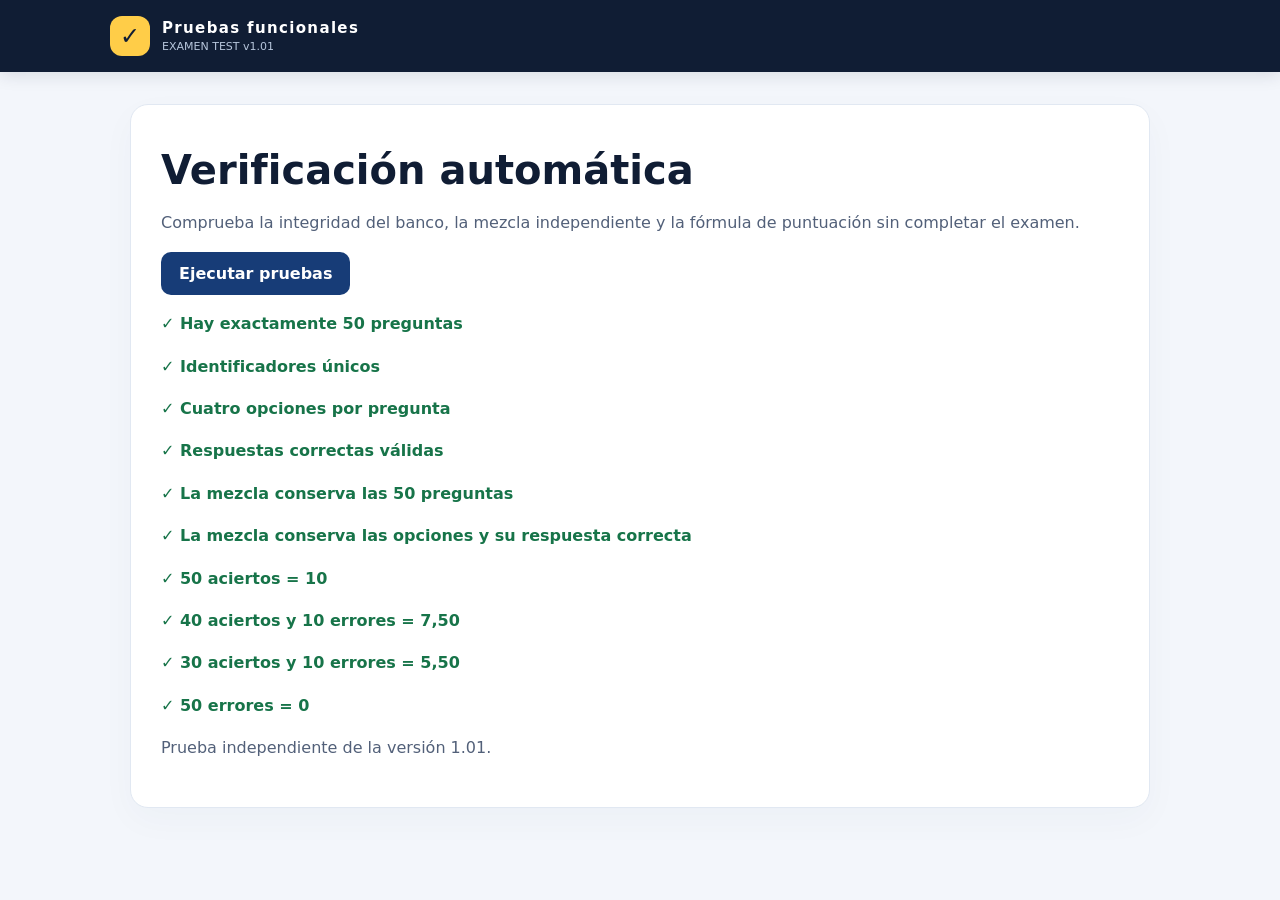
<file: PRUEBAS_EXAMEN_TEST_v1.01.html>
<!doctype html><html lang="es"><head><meta charset="utf-8"><meta name="viewport" content="width=device-width,initial-scale=1"><title>Pruebas EXAMEN TEST v1.01</title><style>:root{font-family:Inter,system-ui,-apple-system,Segoe UI,Arial,sans-serif;color:#15223a;background:#f3f6fb}*{box-sizing:border-box}body{margin:0;min-height:100vh}header{background:#101d34;color:white;padding:16px max(20px,calc((100vw - 1060px)/2));display:flex;align-items:center;justify-content:space-between;position:sticky;top:0;z-index:5;box-shadow:0 3px 16px #15223a20}.brand{display:flex;align-items:center;gap:12px}.brand strong{display:block;letter-spacing:.09em;font-size:15px}.brand small{display:block;color:#b7c6dc;font-size:11px;margin-top:3px}.mark{width:40px;height:40px;background:#ffcd48;color:#101d34;border-radius:12px;display:grid;place-items:center;font-weight:900;font-size:24px}.timer{font-variant-numeric:tabular-nums;background:#243b5e;border-radius:10px;padding:9px 14px;font-size:22px;font-weight:800}.timer.warning{background:#b94d1e}.timer.danger{background:#ad2534;animation:pulse 1s infinite}@keyframes pulse{50%{opacity:.65}}main{max-width:1060px;margin:32px auto;padding:0 20px;min-height:70vh}.panel{background:white;border:1px solid #e1e8f2;border-radius:18px;padding:30px;box-shadow:0 12px 35px #1d355408}.narrow{max-width:650px;margin:auto}.eyebrow{text-transform:uppercase;letter-spacing:.13em;color:#526d93;font-size:12px;font-weight:800}.hero{font-size:clamp(26px,4vw,40px);margin:12px 0;color:#101d34;line-height:1.17}p{line-height:1.65;color:#526079}.muted{color:#61728c}label.field{display:block;font-size:13px;font-weight:700;margin:15px 0 6px}input[type=text]{width:100%;padding:13px 15px;border:1px solid #c9d5e4;border-radius:10px;font-size:16px}input:focus,button:focus-visible{outline:3px solid #e5b42e;outline-offset:2px}button{font:inherit;cursor:pointer;border:0;border-radius:10px;padding:12px 18px;font-weight:750;transition:filter .12s}button:hover{filter:brightness(.95)}button:disabled{opacity:.4;cursor:not-allowed}.primary{background:#173c77;color:white}.accent{background:#ffcd48;color:#17233a}.secondary{background:#eaf0f8;color:#213c62}.danger-btn{background:#fae8e8;color:#a32334}.actions{display:flex;gap:10px;flex-wrap:wrap;margin-top:24px}.info{background:#eef4fc;border-left:4px solid #3676ba;padding:14px 18px;border-radius:8px;margin:20px 0}.info p{margin:0}.topline{display:flex;justify-content:space-between;align-items:center;gap:14px}.progress{height:9px;background:#eaf0f7;border-radius:20px;overflow:hidden;margin:15px 0 24px}.progress>div{height:100%;background:#d6a92c;transition:width .2s}.question{font-size:clamp(19px,2.6vw,25px);font-weight:750;line-height:1.45;margin:20px 0 26px}.options{display:grid;gap:11px}.option{display:flex;gap:14px;align-items:flex-start;text-align:left;background:#fff;border:2px solid #dbe4f0;padding:16px;border-radius:12px;color:#23334d;line-height:1.5;font-weight:500}.option.selected{border-color:#205aaf;background:#edf4ff}.letter{background:#e9eef6;color:#35577d;width:30px;height:30px;border-radius:8px;display:grid;place-items:center;flex-shrink:0;font-weight:800}.option.selected .letter{background:#205aaf;color:white}.exam-grid{display:grid;grid-template-columns:minmax(0,1fr) 220px;gap:20px}.navgrid{display:grid;grid-template-columns:repeat(5,1fr);gap:7px}.navgrid button{padding:9px 0;border:1px solid #d7e1ef;background:#f1f4f9;font-size:12px}.navgrid button.done{background:#dcebe2;color:#1e6843}.navgrid button.current{background:#1b427a;color:white}.side h3{font-size:15px;margin:0 0 15px}.side p{font-size:12px}.score{font-size:64px;color:#143f7a;font-weight:900;line-height:1.1}.stats{display:grid;grid-template-columns:repeat(4,1fr);gap:10px;margin:20px 0}.stat{background:#f1f5fa;padding:16px;border-radius:12px}.stat strong{display:block;font-size:23px}.stat span{font-size:12px;color:#5c6c84}.review{border:1px solid #e2e8f1;border-radius:12px;padding:18px;margin:12px 0;break-inside:avoid}.review h3{font-size:16px;line-height:1.5}.review p{margin:5px 0;font-size:13px}.correct{color:#177449;font-weight:800}.incorrect{color:#b42b37;font-weight:800}.blank{color:#846315;font-weight:800}table{border-collapse:collapse;width:100%;font-size:13px}th,td{padding:11px;text-align:left;border-bottom:1px solid #e2e8f1}th{background:#f0f4fa}table button{padding:7px 10px}.table-wrap{overflow-x:auto}.privacy{font-size:12px}footer{text-align:center;color:#78869a;padding:28px 15px;font-size:12px}.hidden{display:none!important}.notice{padding:12px;border-radius:9px;background:#fff5da;color:#805c12;margin:12px 0}.teacher-entry{margin-top:30px;border-top:1px solid #e6edf5;padding-top:18px}.pill{display:inline-block;padding:5px 10px;background:#e9eff8;border-radius:20px;font-size:12px;font-weight:700}@media(max-width:720px){main{margin:18px auto;padding:0 12px}.panel{padding:19px}.exam-grid{grid-template-columns:1fr}.side{order:2}.stats{grid-template-columns:repeat(2,1fr)}.actions button{flex:1}.brand small{font-size:10px}header{padding:12px}.timer{font-size:18px}}@media print{header,footer,.no-print,.actions,.side{display:none!important}body{background:white}main{max-width:none;margin:0;padding:0}.panel{box-shadow:none;border:0;padding:0}.review{page-break-inside:avoid}.score{font-size:38px}button{display:none!important}}
</style></head><body><header><div class="brand"><span class="mark">✓</span><div><strong>Pruebas funcionales</strong><small>EXAMEN TEST v1.01</small></div></div></header><main><section class="panel"><h1 class="hero">Verificación automática</h1><p>Comprueba la integridad del banco, la mezcla independiente y la fórmula de puntuación sin completar el examen.</p><button class="primary" id="run">Ejecutar pruebas</button><div id="out"></div><p>Prueba independiente de la versión 1.01.</p></section></main><script>window.EXAM_QUESTIONS = [
  {
    "id": 1,
    "question": "¿Qué distingue fundamentalmente la capacidad de una máquina para ejecutar una labor compleja de la cognición humana?",
    "options": [
      {
        "id": "A",
        "text": "La velocidad de procesamiento de datos masivos frente a la lentitud biológica."
      },
      {
        "id": "B",
        "text": "La capacidad de la máquina para imitar conductas inteligentes sin poseer conciencia ni comprensión real."
      },
      {
        "id": "C",
        "text": "La dependencia exclusiva de reglas lógicas preprogramadas por ingenieros."
      },
      {
        "id": "D",
        "text": "La imposibilidad de las máquinas para adaptarse a entornos físicos cambiantes."
      }
    ],
    "correctOptionId": "B"
  },
  {
    "id": 2,
    "question": "¿Cuál fue la contribución principal de la Conferencia de Dartmouth celebrada en 1956?",
    "options": [
      {
        "id": "A",
        "text": "La creación del primer modelo de lenguaje capaz de superar el Test de Turing."
      },
      {
        "id": "B",
        "text": "El desarrollo de las primeras redes neuronales profundas aplicadas al reconocimiento de voz."
      },
      {
        "id": "C",
        "text": "La formalización y acuñación del término Artificial Intelligence por parte de investigadores como McCarthy y Minsky."
      },
      {
        "id": "D",
        "text": "El inicio de los llamados «inviernos de la IA» debido al recorte de financiación gubernamental."
      }
    ],
    "correctOptionId": "C"
  },
  {
    "id": 3,
    "question": "¿Qué caracterizó a los períodos conocidos históricamente como «Inviernos de la IA»?",
    "options": [
      {
        "id": "A",
        "text": "El auge de sistemas basados en el aprendizaje automático a partir de datos masivos."
      },
      {
        "id": "B",
        "text": "Una caída drástica en el interés y la inversión al no cumplirse las expectativas desmedidas de la época."
      },
      {
        "id": "C",
        "text": "La transición definitiva de la lógica simbólica hacia la generación de contenido multimedia."
      },
      {
        "id": "D",
        "text": "El dominio exclusivo de la inteligencia artificial general en entornos de simulación industrial."
      }
    ],
    "correctOptionId": "B"
  },
  {
    "id": 4,
    "question": "¿Cómo se resume la evolución histórica de los paradigmas técnicos en la Inteligencia Artificial?",
    "options": [
      {
        "id": "A",
        "text": "Redes neuronales → Reglas simbólicas → Modelos generativos → Aprendizaje automático."
      },
      {
        "id": "B",
        "text": "Reglas y lógica → Aprendizaje automático a partir de datos → Redes neuronales → Modelos generativos."
      },
      {
        "id": "C",
        "text": "Modelos generativos → Lógica simbólica → Aprendizaje profundo → Automatización básica."
      },
      {
        "id": "D",
        "text": "Aprendizaje por refuerzo → Sistemas expertos → Computación cuántica → IA específica."
      }
    ],
    "correctOptionId": "B"
  },
  {
    "id": 5,
    "question": "¿Por qué un sistema experto en ajedrez que derrota a campeones mundiales se clasifica como ANI (IA Específica)?",
    "options": [
      {
        "id": "A",
        "text": "Porque carece de conexión a internet para consultar bases de datos externas durante la partida."
      },
      {
        "id": "B",
        "text": "Porque su diseño le permite alcanzar la excelencia en un dominio concreto, pero es incapaz de transferir ese conocimiento a otras actividades cotidianas."
      },
      {
        "id": "C",
        "text": "Porque utiliza sensores físicos para mover las piezas sin intervención humana."
      },
      {
        "id": "D",
        "text": "Porque requiere ser reprogramado manualmente tras cada movimiento del oponente."
      }
    ],
    "correctOptionId": "B"
  },
  {
    "id": 6,
    "question": "¿Qué cualidad definiría a una hipotética Inteligencia Artificial General (AGI) frente a los sistemas actuales?",
    "options": [
      {
        "id": "A",
        "text": "La capacidad de generar fotografías hiperrealistas en cuestión de segundos."
      },
      {
        "id": "B",
        "text": "La habilidad para aprender, razonar de manera flexible y aplicar conocimientos de un ámbito a otro sin necesidad de reentrenamiento constante."
      },
      {
        "id": "C",
        "text": "El procesamiento exclusivo de lenguaje natural mediante modelos estadísticos de predicción."
      },
      {
        "id": "D",
        "text": "La ejecución infalible de instrucciones fijas en entornos industriales controlados."
      }
    ],
    "correctOptionId": "B"
  },
  {
    "id": 7,
    "question": "¿En qué se diferencia el funcionamiento de la IA generativa respecto al de una base de datos tradicional?",
    "options": [
      {
        "id": "A",
        "text": "La IA generativa almacena copias exactas de documentos para recuperarlos mediante palabras clave."
      },
      {
        "id": "B",
        "text": "La IA generativa sintetiza creaciones originales a partir de los patrones estadísticos asimilados durante su fase de entrenamiento."
      },
      {
        "id": "C",
        "text": "Las bases de datos tradicionales pueden inventar referencias bibliográficas cuando no encuentran un registro."
      },
      {
        "id": "D",
        "text": "La IA generativa únicamente opera con información numérica, mientras que las bases de datos gestionan contenido multimedia."
      }
    ],
    "correctOptionId": "B"
  },
  {
    "id": 8,
    "question": "¿Cuál es el mecanismo subyacente mediante el cual operan los Grandes Modelos de Lenguaje (LLM)?",
    "options": [
      {
        "id": "A",
        "text": "La búsqueda en tiempo real de respuestas preescritas por expertos humanos en enciclopedias digitales."
      },
      {
        "id": "B",
        "text": "El cálculo estadístico orientado a predecir cuál es la siguiente palabra más probable dentro de una secuencia."
      },
      {
        "id": "C",
        "text": "La traducción directa de código binario a reglas gramaticales fijas de lógica simbólica."
      },
      {
        "id": "D",
        "text": "La comprensión consciente del significado emocional de cada término utilizado por el usuario."
      }
    ],
    "correctOptionId": "B"
  },
  {
    "id": 9,
    "question": "¿A qué fenómeno se refiere el concepto de «alucinación» en el contexto de la IA generativa?",
    "options": [
      {
        "id": "A",
        "text": "A la incapacidad del sistema para procesar formatos de audio y vídeo simultáneamente."
      },
      {
        "id": "B",
        "text": "A la generación de datos falsos, referencias inexistentes o afirmaciones inventadas presentadas con aparente seguridad."
      },
      {
        "id": "C",
        "text": "Al fallo mecánico de los sensores ópticos cuando existe baja luminosidad en el entorno."
      },
      {
        "id": "D",
        "text": "A la saturación de la memoria del modelo cuando se introducen instrucciones demasiado largas."
      }
    ],
    "correctOptionId": "B"
  },
  {
    "id": 10,
    "question": "¿Cuál es la diferencia estructural entre la programación tradicional y el enfoque del Machine Learning?",
    "options": [
      {
        "id": "A",
        "text": "En la programación tradicional se introducen datos y resultados para obtener reglas; en el Machine Learning se introducen reglas y datos para obtener resultados."
      },
      {
        "id": "B",
        "text": "En la programación tradicional el humano codifica las reglas explícitas; en el Machine Learning el sistema deduce los patrones a partir de datos y resultados conocidos."
      },
      {
        "id": "C",
        "text": "El Machine Learning prescinde por completo de los datos históricos, basándose únicamente en la lógica deductiva."
      },
      {
        "id": "D",
        "text": "La programación tradicional se utiliza exclusivamente para robótica, mientras que el Machine Learning solo sirve para textos."
      }
    ],
    "correctOptionId": "B"
  },
  {
    "id": 11,
    "question": "¿Qué relación jerárquica y técnica existe entre la Inteligencia Artificial, el Machine Learning y el Deep Learning?",
    "options": [
      {
        "id": "A",
        "text": "Son tres disciplinas independientes que compiten por resolver problemas de automatización industrial."
      },
      {
        "id": "B",
        "text": "El Deep Learning es una subdisciplina del Machine Learning, el cual a su vez forma parte del campo más amplio de la Inteligencia Artificial."
      },
      {
        "id": "C",
        "text": "El Machine Learning es una técnica avanzada derivada de las redes neuronales profundas del Deep Learning."
      },
      {
        "id": "D",
        "text": "La Inteligencia Artificial es el componente técnico específico que permite funcionar al Deep Learning."
      }
    ],
    "correctOptionId": "B"
  },
  {
    "id": 12,
    "question": "¿De qué manera procesa la información una red neuronal profunda (Deep Learning) para clasificar una imagen?",
    "options": [
      {
        "id": "A",
        "text": "Comparando píxel por píxel la fotografía con una única plantilla almacenada en su memoria."
      },
      {
        "id": "B",
        "text": "Mediante un flujo que va desde una capa de entrada, atraviesa múltiples capas ocultas que extraen patrones complejos, hasta llegar a una capa de salida."
      },
      {
        "id": "C",
        "text": "Aplicando una única regla condicional basada en el brillo y el contraste general del archivo."
      },
      {
        "id": "D",
        "text": "Solicitando la intervención de un operador humano en cada fase intermedia del análisis."
      }
    ],
    "correctOptionId": "B"
  },
  {
    "id": 13,
    "question": "¿Cuál es la diferencia esencial entre un sistema de automatización convencional y uno basado en Inteligencia Artificial?",
    "options": [
      {
        "id": "A",
        "text": "La automatización sigue instrucciones fijas y predecibles sin adaptarse, mientras que la IA analiza datos para inferir patrones y actuar según probabilidades."
      },
      {
        "id": "B",
        "text": "La automatización requiere sensores físicos avanzados, mientras que la IA solo funciona en entornos virtuales."
      },
      {
        "id": "C",
        "text": "La IA garantiza un comportamiento 100 % determinista, mientras que la automatización se basa en la improvisación estadística."
      },
      {
        "id": "D",
        "text": "No existe diferencia técnica; ambos términos son sinónimos empleados en distintos sectores industriales."
      }
    ],
    "correctOptionId": "A"
  },
  {
    "id": 14,
    "question": "En un sistema de climatización inteligente que combina IA y automatización, ¿qué función cumple exactamente la Inteligencia Artificial?",
    "options": [
      {
        "id": "A",
        "text": "Medir físicamente los grados centígrados y el porcentaje de humedad ambiental."
      },
      {
        "id": "B",
        "text": "Encender mecánicamente el compresor eléctrico cuando recibe una orden directa."
      },
      {
        "id": "C",
        "text": "Analizar los patrones de los datos recogidos para predecir variaciones térmicas y determinar la necesidad de actuar."
      },
      {
        "id": "D",
        "text": "Mantener el sistema apagado a una hora fija previamente programada por el usuario."
      }
    ],
    "correctOptionId": "C"
  },
  {
    "id": 15,
    "question": "¿Cómo se define el ciclo operativo fundamental de un sistema inteligente que interactúa con el entorno?",
    "options": [
      {
        "id": "A",
        "text": "Programar → Ejecutar → Reiniciar → Almacenar."
      },
      {
        "id": "B",
        "text": "Percibir → Procesar → Decidir → Actuar → Aprender."
      },
      {
        "id": "C",
        "text": "Simular → Validar → Comercializar → Descartar."
      },
      {
        "id": "D",
        "text": "Clasificar → Etiquetar → Traducir → Publicar."
      }
    ],
    "correctOptionId": "B"
  },
  {
    "id": 16,
    "question": "Dentro de la arquitectura de un sistema inteligente conectado al mundo físico, ¿qué papel desempeñan los sensores?",
    "options": [
      {
        "id": "A",
        "text": "Ejecutan las acciones físicas sobre el entorno, funcionando de manera análoga a los músculos."
      },
      {
        "id": "B",
        "text": "Captan magnitudes del entorno (como luz, distancia o temperatura) actuando como los «sentidos» de la máquina."
      },
      {
        "id": "C",
        "text": "Almacenan los modelos de lenguaje para generar respuestas textuales coherentes."
      },
      {
        "id": "D",
        "text": "Evalúan la ética y responsabilidad de las decisiones tomadas por el algoritmo."
      }
    ],
    "correctOptionId": "B"
  },
  {
    "id": 17,
    "question": "¿Qué consecuencia directa tiene la falta de datos adecuados o de calidad en la fase de entrada de un sistema inteligente?",
    "options": [
      {
        "id": "A",
        "text": "El sistema compensa la carencia utilizando reglas lógicas simbólicas de forma automática."
      },
      {
        "id": "B",
        "text": "El rendimiento del sistema se ve gravemente comprometido, pudiendo funcionar de manera errónea o fallar por completo."
      },
      {
        "id": "C",
        "text": "Los actuadores aumentan su velocidad de respuesta para evitar retrasos en la ejecución."
      },
      {
        "id": "D",
        "text": "El modelo se convierte automáticamente en una Inteligencia Artificial General para resolver el problema."
      }
    ],
    "correctOptionId": "B"
  },
  {
    "id": 18,
    "question": "¿Cuál de los siguientes elementos constituye un ejemplo de «actuador» en un sistema robótico o de IoT?",
    "options": [
      {
        "id": "A",
        "text": "Un acelerómetro que mide la inclinación y el movimiento del dispositivo."
      },
      {
        "id": "B",
        "text": "Un sensor ultrasónico que calcula la distancia respecto a un obstáculo."
      },
      {
        "id": "C",
        "text": "Un servomotor, una válvula o un brazo robótico que modifica el entorno físico tras recibir una orden."
      },
      {
        "id": "D",
        "text": "Un algoritmo de Deep Learning que identifica una silueta humana en una fotografía."
      }
    ],
    "correctOptionId": "C"
  },
  {
    "id": 19,
    "question": "En el ejemplo práctico de un robot aspirador, ¿qué ocurre inmediatamente después de que el sistema decide hacia dónde desplazarse?",
    "options": [
      {
        "id": "A",
        "text": "Los sensores detectan por primera vez la presencia de paredes en la habitación."
      },
      {
        "id": "B",
        "text": "Los actuadores ponen en marcha los motores y mueven las ruedas para ejecutar el desplazamiento."
      },
      {
        "id": "C",
        "text": "El sistema entra en un «invierno de la IA» debido a la complejidad del mapa generado."
      },
      {
        "id": "D",
        "text": "Se detiene el ciclo de forma definitiva al haberse completado la única tarea programada."
      }
    ],
    "correctOptionId": "B"
  },
  {
    "id": 20,
    "question": "¿Cuál es la principal ventaja de entrenar a un sistema de IA en un entorno simulado antes de llevarlo al mundo real?",
    "options": [
      {
        "id": "A",
        "text": "Garantiza que los datos obtenidos sean 100 % idénticos a la imprevisibilidad del mundo físico."
      },
      {
        "id": "B",
        "text": "Permite ejecutar millones de pruebas a gran velocidad, bajo condiciones controladas y sin riesgo de daños físicos ni altos costes."
      },
      {
        "id": "C",
        "text": "Elimina la necesidad de utilizar algoritmos de procesamiento durante la fase de aprendizaje."
      },
      {
        "id": "D",
        "text": "Permite que el sistema adquiera conciencia humana antes de interactuar con personas."
      }
    ],
    "correctOptionId": "B"
  },
  {
    "id": 21,
    "question": "¿Qué limitación o desventaja presenta el aprendizaje realizado directamente en entornos reales?",
    "options": [
      {
        "id": "A",
        "text": "Imposibilita la validación del comportamiento verdadero de la máquina en su destino final."
      },
      {
        "id": "B",
        "text": "Conlleva un menor control sobre las variables del entorno, mayor consumo de tiempo y el riesgo de que los errores provoquen daños materiales o físicos."
      },
      {
        "id": "C",
        "text": "Impide el uso de sensores y actuadores físicos durante las pruebas de campo."
      },
      {
        "id": "D",
        "text": "Solo permite entrenar sistemas basados en reglas fijas de automatización doméstica."
      }
    ],
    "correctOptionId": "B"
  },
  {
    "id": 22,
    "question": "¿Cuál es la estrategia habitual en el desarrollo de sistemas complejos como los vehículos autónomos respecto a los entornos de aprendizaje?",
    "options": [
      {
        "id": "A",
        "text": "Entrenarlos exclusivamente en carreteras reales desde el primer segundo para evitar sesgos de simulación."
      },
      {
        "id": "B",
        "text": "Entrenarlos inicialmente en simuladores virtuales para que cometan errores sin peligro, y posteriormente adaptarlos y validarlos en el mundo real."
      },
      {
        "id": "C",
        "text": "Utilizar únicamente entornos simulados y prohibir su despliegue en entornos físicos no controlados."
      },
      {
        "id": "D",
        "text": "Sustituir los sensores físicos por bases de datos estáticas durante la conducción real."
      }
    ],
    "correctOptionId": "B"
  },
  {
    "id": 23,
    "question": "¿Qué ejemplo ilustra correctamente la combinación de una regla de automatización con un patrón de probabilidad de IA?",
    "options": [
      {
        "id": "A",
        "text": "«Si el reloj marca las 08:00, sube las persianas; si marca las 22:00, bájalas»."
      },
      {
        "id": "B",
        "text": "«Si la cámara detecta una silueta que probablemente sea una persona delante del robot, entonces ordena al motor que frene»."
      },
      {
        "id": "C",
        "text": "«Si la nota del examen es igual o superior a 5, el sistema imprime la palabra aprobado»."
      },
      {
        "id": "D",
        "text": "«Si el usuario introduce un texto, el sistema busca la coincidencia exacta en un diccionario»."
      }
    ],
    "correctOptionId": "B"
  },
  {
    "id": 24,
    "question": "¿Por qué el texto advierte sobre la necesidad de verificar la información generada por modelos como GPT, Gemini o Claude en ámbitos académicos?",
    "options": [
      {
        "id": "A",
        "text": "Porque estos modelos solo tienen acceso a información publicada antes de la Conferencia de Dartmouth."
      },
      {
        "id": "B",
        "text": "Porque al funcionar mediante predicción estadística de palabras y no como fuentes enciclopédicas verificadas, pueden fabricar datos falsos con apariencia verosímil."
      },
      {
        "id": "C",
        "text": "Porque sus respuestas están cifradas mediante lógica simbólica que requiere traducción manual."
      },
      {
        "id": "D",
        "text": "Porque están diseñados exclusivamente para la generación de clips de vídeo y música, fallando siempre en texto."
      }
    ],
    "correctOptionId": "B"
  },
  {
    "id": 25,
    "question": "Según la reflexión final del documento, ¿qué actitud debe adoptar un estudiante ante el despliegue actual de la Inteligencia Artificial?",
    "options": [
      {
        "id": "A",
        "text": "Delegar todas sus decisiones académicas y personales en la IA debido a su infalibilidad técnica."
      },
      {
        "id": "B",
        "text": "Comprender sus fundamentos técnicos para utilizarla con sentido crítico, verificando sus resultados y considerando sus implicaciones éticas."
      },
      {
        "id": "C",
        "text": "Rechazar el uso de herramientas generativas hasta que se alcance el desarrollo consensuado de la Inteligencia Artificial General."
      },
      {
        "id": "D",
        "text": "Asumir que la IA posee criterios morales propios que garantizan un impacto social siempre positivo."
      }
    ],
    "correctOptionId": "B"
  },
  {
    "id": 26,
    "question": "¿Por qué se considera que los contenidos de seguridad, privacidad y ética digital constituyen una base imprescindible en este curso?",
    "options": [
      {
        "id": "A",
        "text": "Porque sustituyen por completo la necesidad de aprender lenguajes de programación."
      },
      {
        "id": "B",
        "text": "Porque aportan los criterios de evaluación y hábitos responsables necesarios para utilizar, diseñar o evaluar cualquier sistema tecnológico posterior."
      },
      {
        "id": "C",
        "text": "Porque garantizan que los dispositivos queden inmunes de forma permanente frente a cualquier ciberataque futuro."
      },
      {
        "id": "D",
        "text": "Porque son requisitos legales exclusivos para los desarrolladores de software comercial."
      }
    ],
    "correctOptionId": "B"
  },
  {
    "id": 27,
    "question": "Un servidor corporativo sufre un ataque que cifra sus bases de datos e impide que los empleados accedan a sus archivos durante la jornada laboral, aunque la información no haya sido filtrada al exterior. ¿Qué principio básico de la seguridad informática se ha vulnerado directamente?",
    "options": [
      {
        "id": "A",
        "text": "Exclusivamente la confidencialidad de las comunicaciones."
      },
      {
        "id": "B",
        "text": "La disponibilidad, ya que un sistema seguro pero inaccesible cuando se necesita pierde su utilidad."
      },
      {
        "id": "C",
        "text": "La portabilidad de los datos entre plataformas en la nube."
      },
      {
        "id": "D",
        "text": "La trazabilidad de las copias de seguridad externas."
      }
    ],
    "correctOptionId": "B"
  },
  {
    "id": 28,
    "question": "¿Cuál es la postura realista respecto al nivel de protección que se puede alcanzar en un entorno digital?",
    "options": [
      {
        "id": "A",
        "text": "La seguridad absoluta es alcanzable si se instalan al menos tres programas antivirus simultáneos."
      },
      {
        "id": "B",
        "text": "La seguridad absoluta no existe; el propósito real es mitigar los riesgos hasta un nivel aceptable mediante buenas prácticas constantes."
      },
      {
        "id": "C",
        "text": "Basta con proteger la contraseña inicial para que el resto del sistema sea invulnerable."
      },
      {
        "id": "D",
        "text": "Solo los sistemas desconectados de internet ofrecen una seguridad total frente al acceso físico."
      }
    ],
    "correctOptionId": "B"
  },
  {
    "id": 29,
    "question": "¿Qué ventaja ofrece una frase larga frente a una contraseña corta repleta de símbolos complejos?",
    "options": [
      {
        "id": "A",
        "text": "Es más sencilla de recordar para el usuario y ofrece mayor resistencia matemática frente a los ataques de fuerza bruta debido a su longitud."
      },
      {
        "id": "B",
        "text": "Evita la necesidad de utilizar gestores de contraseñas en servicios bancarios."
      },
      {
        "id": "C",
        "text": "Permite reutilizar la misma clave en múltiples plataformas sin riesgo de filtración."
      },
      {
        "id": "D",
        "text": "Impide que los navegadores web almacenen las credenciales en la memoria caché."
      }
    ],
    "correctOptionId": "A"
  },
  {
    "id": 30,
    "question": "¿En qué consiste exactamente un «ataque de reutilización de credenciales»?",
    "options": [
      {
        "id": "A",
        "text": "En adivinar una clave probando combinaciones aleatorias de nombres y años de nacimiento."
      },
      {
        "id": "B",
        "text": "En aprovechar la filtración de una contraseña en un servicio web para intentar acceder con esa misma clave a otras cuentas del usuario."
      },
      {
        "id": "C",
        "text": "En instalar un programa espía que registra las pulsaciones del teclado en tiempo real."
      },
      {
        "id": "D",
        "text": "En suplantar la identidad de un técnico de soporte para pedir un código por teléfono."
      }
    ],
    "correctOptionId": "B"
  },
  {
    "id": 31,
    "question": "¿Cuál es la función principal de un gestor de contraseñas dentro de una estrategia de higiene digital?",
    "options": [
      {
        "id": "A",
        "text": "Eliminar la verificación en dos pasos para agilizar el inicio de sesión en dispositivos compartidos."
      },
      {
        "id": "B",
        "text": "Generar claves aleatorias y robustas, almacenarlas cifradas y permitir usar una distinta en cada servicio sin tener que memorizarlas."
      },
      {
        "id": "C",
        "text": "Bloquear automáticamente las redes Wi-Fi públicas que carecen de certificado de seguridad."
      },
      {
        "id": "D",
        "text": "Detectar correos electrónicos fraudulentos antes de que lleguen a la bandeja de entrada."
      }
    ],
    "correctOptionId": "B"
  },
  {
    "id": 32,
    "question": "¿Qué diferencia conceptual existe entre la «identificación» y la «autenticación» en un sistema informático?",
    "options": [
      {
        "id": "A",
        "text": "La identificación consiste en declarar quiénes somos, mientras que la autenticación exige aportar evidencias verificables que demuestren dicha identidad."
      },
      {
        "id": "B",
        "text": "La identificación utiliza factores biométricos, mientras que la autenticación se basa únicamente en el nombre de usuario."
      },
      {
        "id": "C",
        "text": "Ambos términos son sinónimos que designan el proceso de crear una cuenta nueva."
      },
      {
        "id": "D",
        "text": "La autenticación es opcional en sistemas críticos, mientras que la identificación es siempre obligatoria."
      }
    ],
    "correctOptionId": "A"
  },
  {
    "id": 33,
    "question": "Si un sistema de acceso solicita introducir un código PIN y, a continuación, validar la huella dactilar en el teléfono móvil, ¿qué factores de autenticación está combinando?",
    "options": [
      {
        "id": "A",
        "text": "Dos factores basados exclusivamente en algo que el usuario posee físicamente."
      },
      {
        "id": "B",
        "text": "Un factor de conocimiento (algo que se sabe) junto con un factor biométrico (algo que se es)."
      },
      {
        "id": "C",
        "text": "Un factor de posesión y una pregunta de seguridad preestablecida."
      },
      {
        "id": "D",
        "text": "Dos factores de inherencia biométrica aplicados de forma secuencial."
      }
    ],
    "correctOptionId": "B"
  },
  {
    "id": 34,
    "question": "¿Cuál es el rasgo psicológico más característico que suelen explotar los mensajes de phishing para lograr que la víctima entregue sus datos?",
    "options": [
      {
        "id": "A",
        "text": "El aburrimiento del usuario mediante textos técnicos extremadamente extensos."
      },
      {
        "id": "B",
        "text": "La creación de una falsa sensación de urgencia, amenaza o premio inesperado para inducir una reacción impulsiva y sin reflexión."
      },
      {
        "id": "C",
        "text": "La solicitud de autorización legal por escrito antes de redirigir a una página externa."
      },
      {
        "id": "D",
        "text": "El envío exclusivo de archivos comprimidos sin ningún texto acompañante."
      }
    ],
    "correctOptionId": "B"
  },
  {
    "id": 35,
    "question": "¿Por qué se afirma en el ámbito de la ingeniería social que la persona suele ser el eslabón más débil de la seguridad?",
    "options": [
      {
        "id": "A",
        "text": "Porque los sistemas operativos modernos ya no contienen vulnerabilidades técnicas."
      },
      {
        "id": "B",
        "text": "Porque los atacantes manipulan emociones humanas como la confianza, la cortesía o el miedo para obtener información sin necesidad de vulnerar barreras técnicas."
      },
      {
        "id": "C",
        "text": "Porque los usuarios carecen de capacidad legal para denunciar una suplantación de identidad."
      },
      {
        "id": "D",
        "text": "Porque los programas antivirus solo protegen el hardware y nunca las cuentas de correo."
      }
    ],
    "correctOptionId": "B"
  },
  {
    "id": 36,
    "question": "¿Qué diferencia el comportamiento de un troyano respecto al de un ransomware?",
    "options": [
      {
        "id": "A",
        "text": "El troyano cifra los archivos exigiendo un pago económico, mientras que el ransomware muestra publicidad invasiva en el navegador."
      },
      {
        "id": "B",
        "text": "El troyano se disfraza de software legítimo para operar oculto en segundo plano, mientras que el ransomware secuestra y cifra la información pidiendo un rescate."
      },
      {
        "id": "C",
        "text": "El troyano se replica automáticamente infectando archivos como un virus biológico, mientras que el ransomware solo registra pulsaciones de teclado."
      },
      {
        "id": "D",
        "text": "No existe diferencia funcional; ambos son herramientas de auditoría diseñadas para mejorar el rendimiento del sistema."
      }
    ],
    "correctOptionId": "B"
  },
  {
    "id": 37,
    "question": "¿Cuál es el objetivo específico de un keylogger dentro de la categoría de spyware?",
    "options": [
      {
        "id": "A",
        "text": "Bloquear el acceso al sistema operativo hasta que se actualice el software."
      },
      {
        "id": "B",
        "text": "Registrar de forma encubierta las teclas pulsadas por el usuario con el fin de sustraer contraseñas y datos confidenciales."
      },
      {
        "id": "C",
        "text": "Replicarse a través de memorias USB para saturar el almacenamiento del equipo."
      },
      {
        "id": "D",
        "text": "Generar ventanas emergentes con anuncios personalizados según el historial web."
      }
    ],
    "correctOptionId": "B"
  },
  {
    "id": 38,
    "question": "Un ordenador cuenta con el mejor cortafuegos y antivirus del mercado, pero se deja desbloqueado en una sala pública. ¿Qué vulnerabilidad crítica señala el documento en este escenario?",
    "options": [
      {
        "id": "A",
        "text": "Ninguna, ya que el software de seguridad impide cualquier extracción de datos mediante puertos físicos."
      },
      {
        "id": "B",
        "text": "Que la protección lógica frente a internet resulta ineficaz si existe acceso físico sin restricciones al dispositivo."
      },
      {
        "id": "C",
        "text": "Que el cifrado del disco duro se desactiva automáticamente al detectar redes externas."
      },
      {
        "id": "D",
        "text": "Que las actualizaciones del sistema corrigen únicamente fallos ocurridos en redes domésticas."
      }
    ],
    "correctOptionId": "B"
  },
  {
    "id": 39,
    "question": "¿Qué regla fundamental debe regir la interacción de un usuario con herramientas externas de Inteligencia Artificial respecto a la información que introduce?",
    "options": [
      {
        "id": "A",
        "text": "Introducir únicamente documentos en formato PDF para evitar que los servidores externos lean el contenido."
      },
      {
        "id": "B",
        "text": "No compartir nunca en una IA información que no tendríamos autorización para revelar a un tercero desconocido."
      },
      {
        "id": "C",
        "text": "Compartir datos confidenciales siempre que se solicite explícitamente a la IA que los borre al terminar la sesión."
      },
      {
        "id": "D",
        "text": "Utilizar redes Wi-Fi públicas para anonimizar el origen de las consultas realizadas al modelo."
      }
    ],
    "correctOptionId": "B"
  },
  {
    "id": 40,
    "question": "Si un estudiante necesita utilizar una IA para resumir el informe médico de un familiar o compañero, ¿qué medida previa es obligatoria para respetar la privacidad?",
    "options": [
      {
        "id": "A",
        "text": "Pedir permiso verbal al proveedor de la herramienta de IA antes de subir el documento."
      },
      {
        "id": "B",
        "text": "Eliminar cualquier dato identificativo personal antes de procesar el texto, además de contar con autorización legítima."
      },
      {
        "id": "C",
        "text": "Traducir el informe a otro idioma para que el algoritmo no reconozca los términos clínicos."
      },
      {
        "id": "D",
        "text": "Dividir el informe en varios mensajes cortos para fragmentar la información en el servidor."
      }
    ],
    "correctOptionId": "B"
  },
  {
    "id": 41,
    "question": "De acuerdo con los principios del Reglamento General de Protección de Datos (RGPD) europeo, ¿qué obligación tienen quienes recogen datos personales?",
    "options": [
      {
        "id": "A",
        "text": "Conservar todos los datos recopilados de forma indefinida por si resultan útiles en futuros proyectos."
      },
      {
        "id": "B",
        "text": "Recoger exclusivamente los datos estrictamente necesarios, utilizarlos solo para el fin declarado, protegerlos y garantizar los derechos de acceso, rectificación y supresión."
      },
      {
        "id": "C",
        "text": "Publicar los datos en repositorios de dominio público tras transcurrir un año desde su recogida."
      },
      {
        "id": "D",
        "text": "Vender la información anonimizada a plataformas de IA para financiar el mantenimiento de sus servidores."
      }
    ],
    "correctOptionId": "B"
  },
  {
    "id": 42,
    "question": "¿Qué distingue a una licencia Creative Commons frente al Dominio Público?",
    "options": [
      {
        "id": "A",
        "text": "El Dominio Público prohíbe cualquier tipo de copia, mientras que Creative Commons permite el uso comercial sin restricciones."
      },
      {
        "id": "B",
        "text": "El Dominio Público permite el uso libre sin restricciones, mientras que Creative Commons autoriza determinados usos sujetos a las condiciones específicas fijadas por el autor."
      },
      {
        "id": "C",
        "text": "Creative Commons se aplica exclusivamente a código fuente abierto (GPL), mientras que el Dominio Público rige solo para obras musicales."
      },
      {
        "id": "D",
        "text": "No existe diferencia legal; ambas figuras reservan todos los derechos de explotación económica al creador original."
      }
    ],
    "correctOptionId": "B"
  },
  {
    "id": 43,
    "question": "Ante la duda sobre si una imagen, texto o conjunto de datos encontrado en internet puede utilizarse libremente en un proyecto, ¿qué criterio práctico debe aplicarse?",
    "options": [
      {
        "id": "A",
        "text": "Utilizarlo libremente siempre que no aparezca un símbolo visible de Copyright en la página."
      },
      {
        "id": "B",
        "text": "Asumir por defecto que NO se tiene permiso para utilizarlo hasta poder demostrar lo contrario."
      },
      {
        "id": "C",
        "text": "Modificar ligeramente los colores o el texto para convertirlo automáticamente en obra propia."
      },
      {
        "id": "D",
        "text": "Subirlo a una IA generativa para que lo recree y eludir así cualquier licencia original."
      }
    ],
    "correctOptionId": "B"
  },
  {
    "id": 44,
    "question": "¿Qué implica el principio de «equidad» dentro del marco ético del uso de la Inteligencia Artificial?",
    "options": [
      {
        "id": "A",
        "text": "Garantizar que todas las herramientas de IA sean gratuitas y de código abierto."
      },
      {
        "id": "B",
        "text": "Evitar que los sistemas y su utilización perpetúen o amplifiquen sesgos discriminatorios."
      },
      {
        "id": "C",
        "text": "Repartir a partes iguales la autoría intelectual entre el estudiante y el modelo de lenguaje."
      },
      {
        "id": "D",
        "text": "Limitar el tiempo diario de conexión a internet de cada usuario."
      }
    ],
    "correctOptionId": "B"
  },
  {
    "id": 45,
    "question": "¿Cuál de las siguientes situaciones representa un uso ético y transparente de la Inteligencia Artificial en el ámbito académico?",
    "options": [
      {
        "id": "A",
        "text": "Generar un ensayo completo mediante IA y entregarlo sin mención alguna como trabajo original propio."
      },
      {
        "id": "B",
        "text": "Emplear la IA para obtener explicaciones alternativas de un concepto complejo o mejorar la redacción de un borrador propio siendo transparente sobre su uso."
      },
      {
        "id": "C",
        "text": "Utilizar una IA para simular declaraciones falsas de un compañero en redes sociales."
      },
      {
        "id": "D",
        "text": "Introducir evaluaciones confidenciales de otros alumnos para comparar calificaciones."
      }
    ],
    "correctOptionId": "B"
  },
  {
    "id": 46,
    "question": "¿Por qué resulta relevante ejercer y conocer el «derecho al olvido digital»?",
    "options": [
      {
        "id": "A",
        "text": "Porque permite borrar automáticamente todas las copias de seguridad almacenadas en dispositivos físicos ajenos."
      },
      {
        "id": "B",
        "text": "Porque la información publicada en internet tiende a perdurar y puede dañar la reputación, las relaciones o futuras oportunidades laborales si es innecesaria, incorrecta o perjudicial."
      },
      {
        "id": "C",
        "text": "Porque obliga a las empresas de IA a eliminar sus modelos entrenados cada seis meses."
      },
      {
        "id": "D",
        "text": "Porque exime al usuario de tener que configurar la privacidad en sus perfiles de redes sociales."
      }
    ],
    "correctOptionId": "B"
  },
  {
    "id": 47,
    "question": "¿Qué diferencia fundamental separa la «desinformación» de la «misinformación»?",
    "options": [
      {
        "id": "A",
        "text": "La desinformación se difunde únicamente mediante deepfakes, mientras que la misinformación solo utiliza texto escrito."
      },
      {
        "id": "B",
        "text": "La desinformación es información falsa creada y difundida con intención deliberada de engañar, mientras que la misinformación es información falsa compartida sin mala intención."
      },
      {
        "id": "C",
        "text": "La misinformación es un delito penal grave, mientras que la desinformación es un error técnico de los motores de búsqueda."
      },
      {
        "id": "D",
        "text": "No existe distinción; ambos términos definen noticias verificadas por fuentes independientes."
      }
    ],
    "correctOptionId": "B"
  },
  {
    "id": 48,
    "question": "¿Qué preguntas clave debe formularse un usuario para verificar críticamente la fiabilidad de un contenido digital antes de compartirlo?",
    "options": [
      {
        "id": "A",
        "text": "Quién lo publica, cuándo se publicó, qué evidencias originales aporta y qué dicen otras fuentes independientes al respecto."
      },
      {
        "id": "B",
        "text": "Cuántos «me gusta» tiene la publicación, qué colores predominan en su diseño y cuánto tarda en cargar."
      },
      {
        "id": "C",
        "text": "Si el enlace utiliza un acortador de URL y si proviene de una red Wi-Fi abierta."
      },
      {
        "id": "D",
        "text": "Si el texto ha sido redactado mediante una licencia GPL o bajo Copyright tradicional."
      }
    ],
    "correctOptionId": "A"
  },
  {
    "id": 49,
    "question": "¿Qué relación existe entre el uso cotidiano de grandes modelos de Inteligencia Artificial y la sostenibilidad ambiental?",
    "options": [
      {
        "id": "A",
        "text": "La actividad digital carece de impacto ecológico al desarrollarse íntegramente en entornos virtuales."
      },
      {
        "id": "B",
        "text": "Los centros de datos, redes y consultas a modelos complejos consumen grandes cantidades de energía, por lo que hacer consultas innecesarias incrementa la huella de carbono digital."
      },
      {
        "id": "C",
        "text": "El reciclaje de dispositivos electrónicos aumenta el consumo eléctrico de los servidores en la nube."
      },
      {
        "id": "D",
        "text": "Una consulta a una IA consume exactamente la misma energía que mantener apagado un ordenador durante un mes."
      }
    ],
    "correctOptionId": "B"
  },
  {
    "id": 50,
    "question": "¿Qué hábito contribuye de manera directa a reducir la huella de carbono digital asociada a la tecnología?",
    "options": [
      {
        "id": "A",
        "text": "Renovar los teléfonos móviles y ordenadores cada año para disponer siempre de baterías nuevas."
      },
      {
        "id": "B",
        "text": "Prolongar la vida útil de los dispositivos, apagarlos cuando no se usen, reciclarlos adecuadamente y emplear la IA de forma eficiente evitando consultas superfluas."
      },
      {
        "id": "C",
        "text": "Mantener abiertas múltiples sesiones de modelos generativos en segundo plano para ahorrar tiempo de carga."
      },
      {
        "id": "D",
        "text": "Sustituir las copias de seguridad locales por el envío masivo de archivos adjuntos por correo electrónico."
      }
    ],
    "correctOptionId": "B"
  }
];
</script><script>document.querySelector('#run').onclick=async()=>{const out=document.querySelector('#out');out.innerHTML='';const add=(name,ok)=>out.innerHTML+=`<p class="${ok?'correct':'incorrect'}">${ok?'✓':'✗'} ${name}</p>`;try{let q=window.EXAM_QUESTIONS;if(location.protocol!=='file:'){try{const r=await fetch('data/questions.json');if(r.ok)q=await r.json()}catch{}}add('Hay exactamente 50 preguntas',q.length===50);add('Identificadores únicos',new Set(q.map(x=>x.id)).size===50);add('Cuatro opciones por pregunta',q.every(x=>x.options.length===4));add('Respuestas correctas válidas',q.every(x=>x.options.some(o=>o.id===x.correctOptionId)));const shuffle=a=>{a=[...a];for(let i=a.length-1;i>0;i--){const j=Math.floor(Math.random()*(i+1));[a[i],a[j]]=[a[j],a[i]]}return a};let order=shuffle(q.map(x=>x.id));add('La mezcla conserva las 50 preguntas',new Set(order).size===50);add('La mezcla conserva las opciones y su respuesta correcta',q.every(x=>{const ids=shuffle(x.options.map(o=>o.id));return ids.length===4&&ids.includes(x.correctOptionId)}));const grade=(c,w)=>Math.max(0,Math.min(10,Math.round((c*.2-w*.05)*100)/100));add('50 aciertos = 10',grade(50,0)===10);add('40 aciertos y 10 errores = 7,50',grade(40,10)===7.5);add('30 aciertos y 10 errores = 5,50',grade(30,10)===5.5);add('50 errores = 0',grade(0,50)===0)}catch(e){add('Carga del banco: '+e.message,false)}};document.querySelector('#run').click()</script></body></html>
</file>
